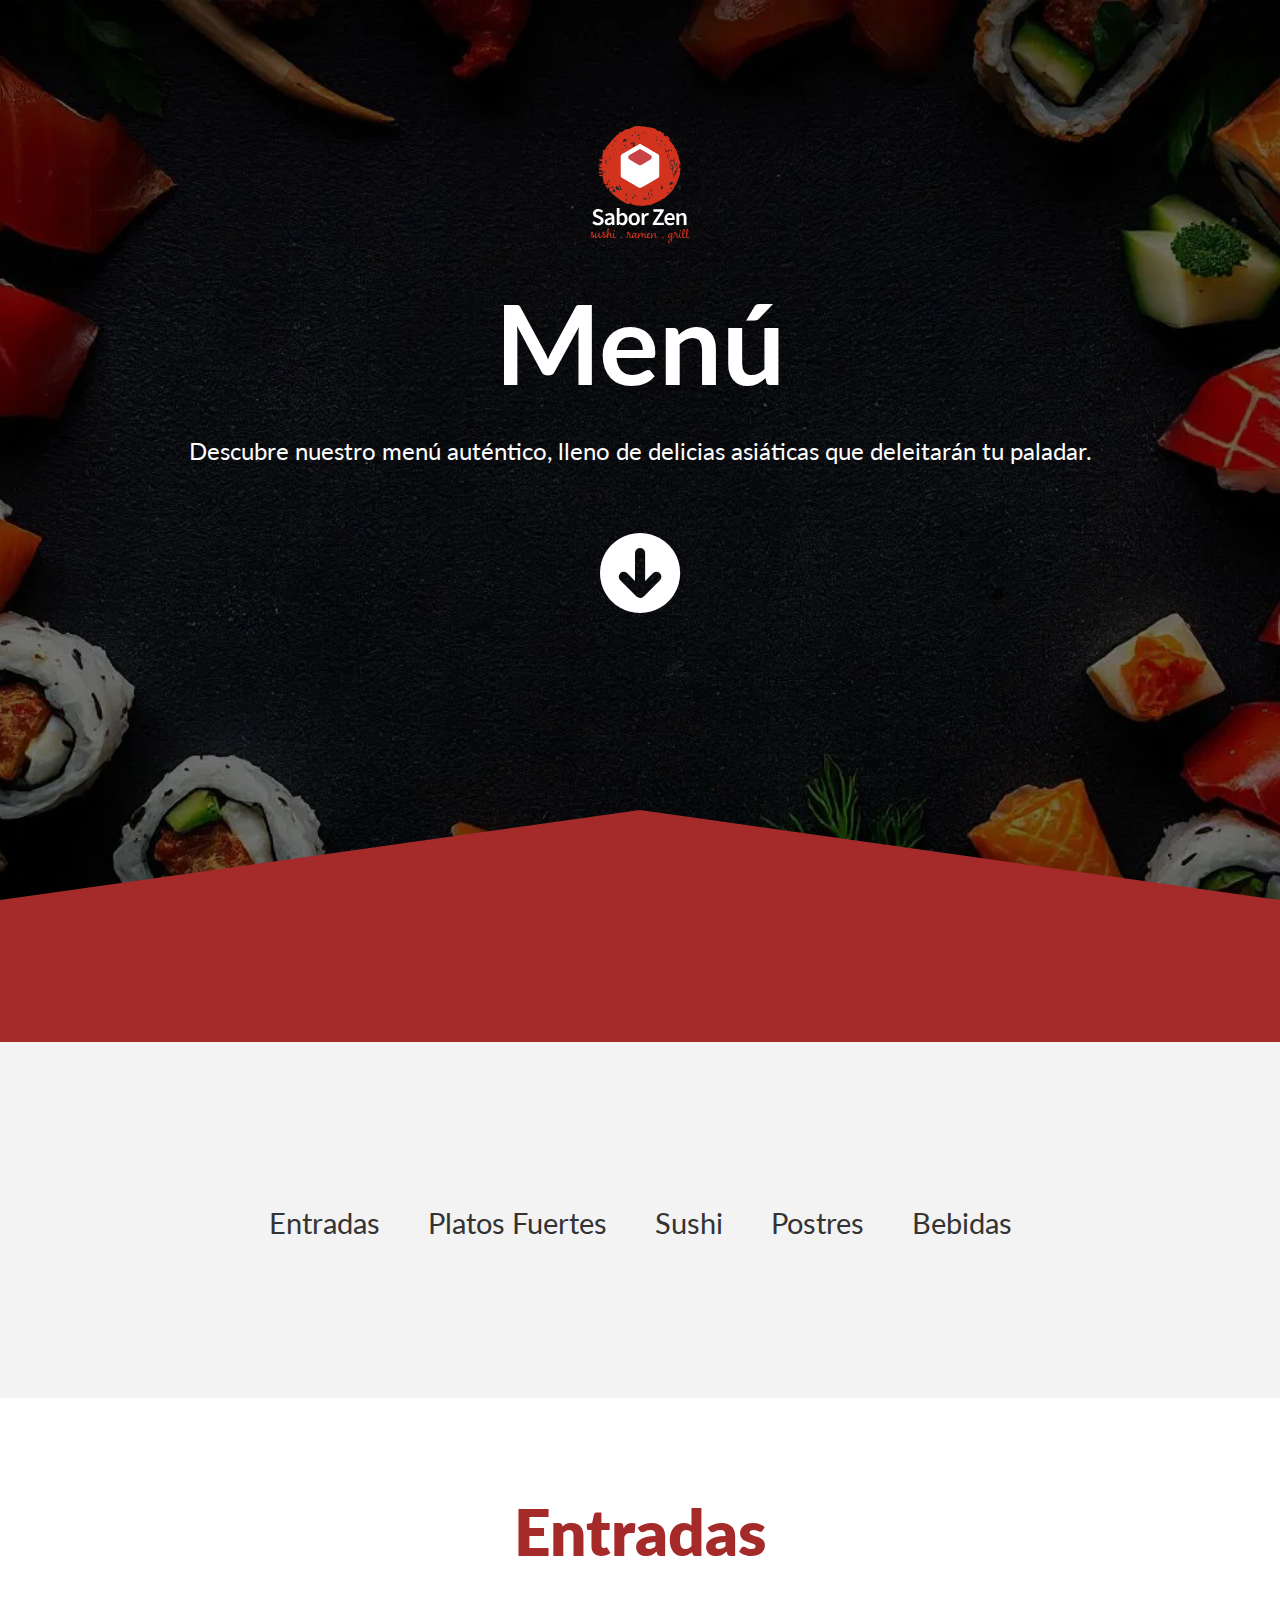
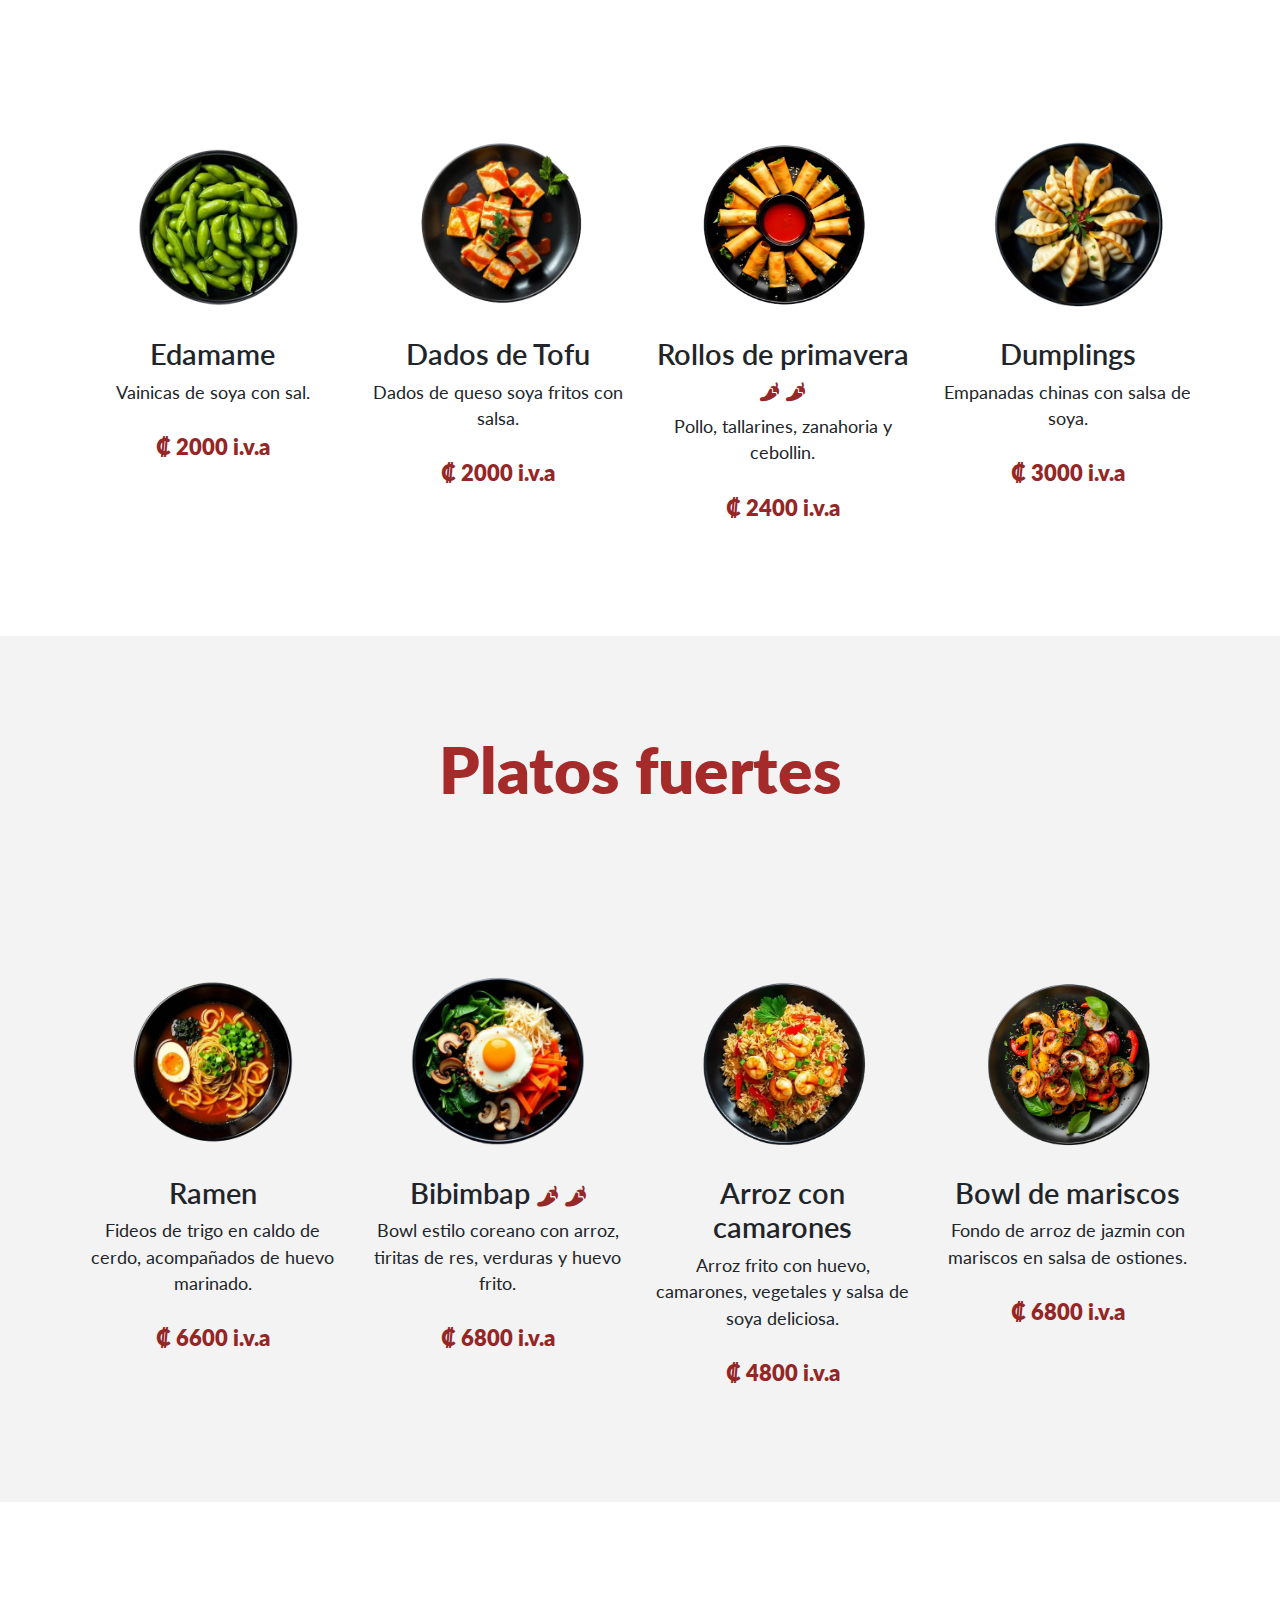
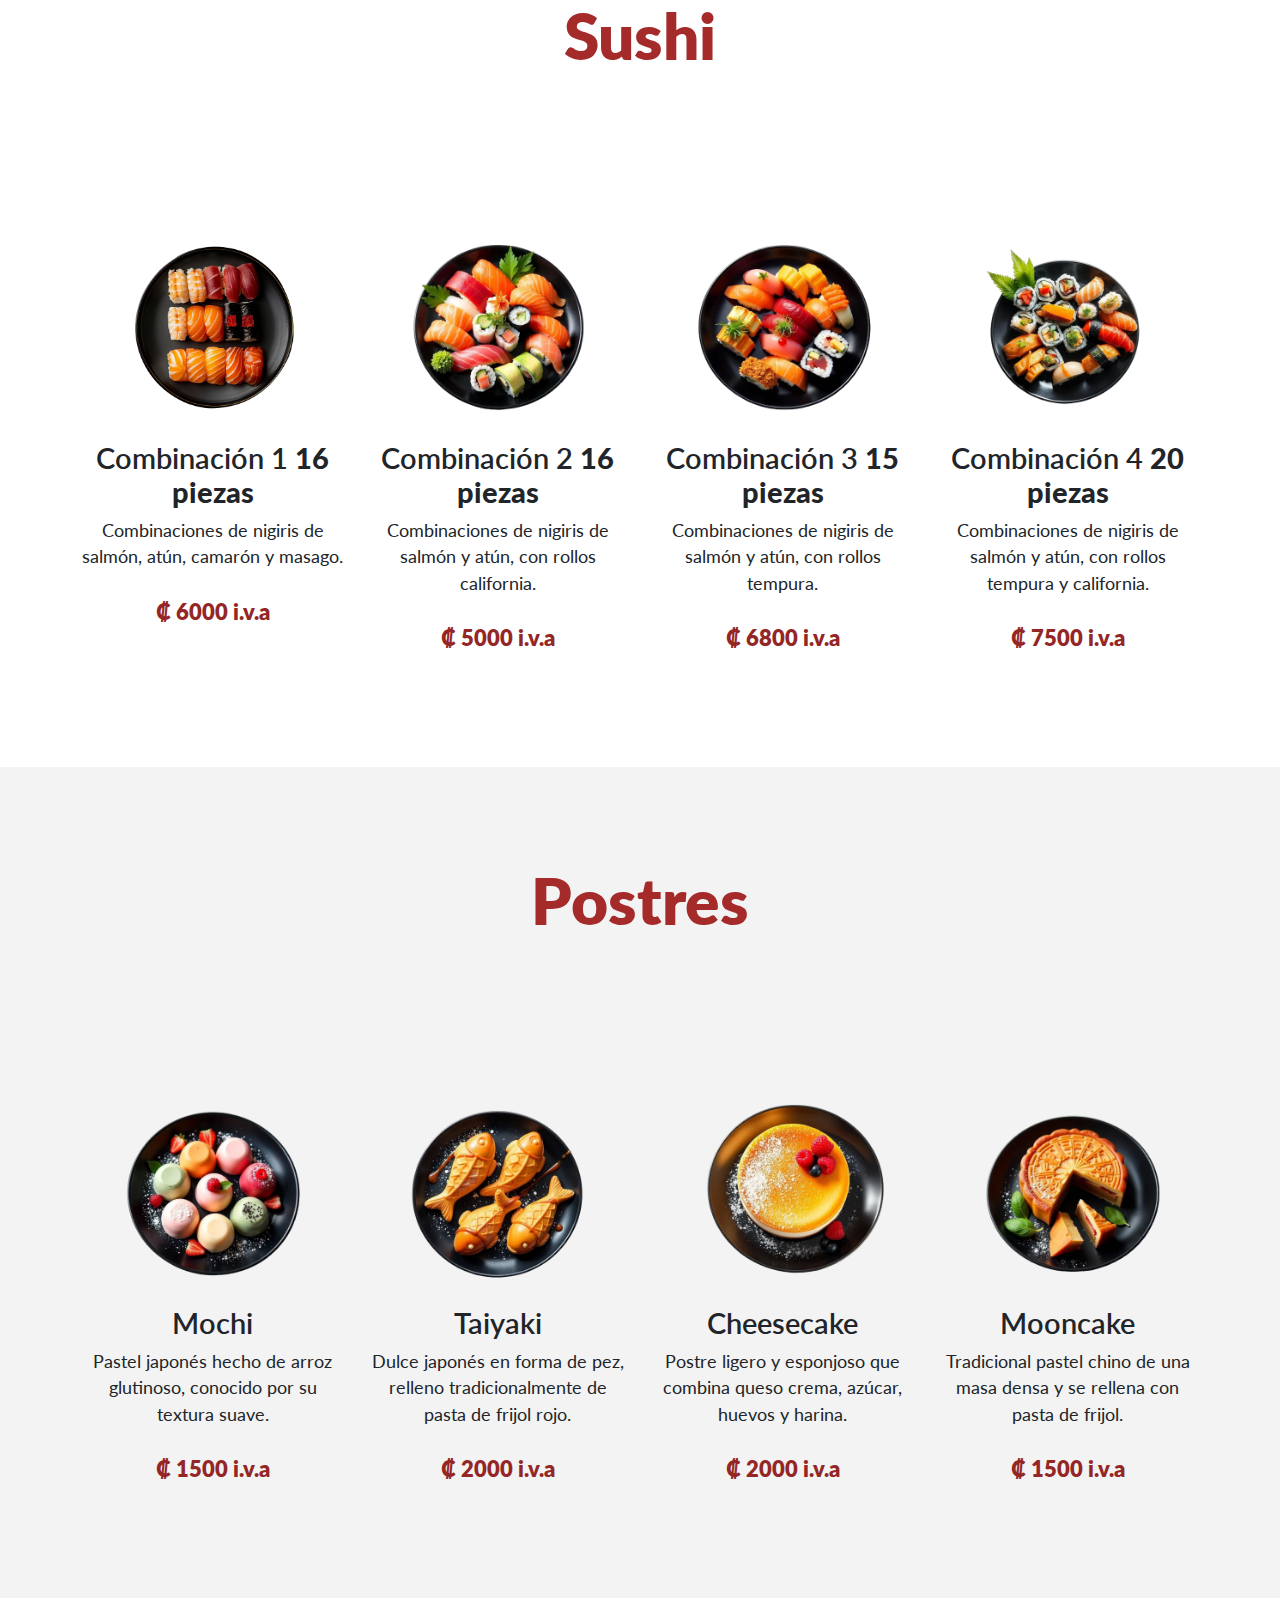
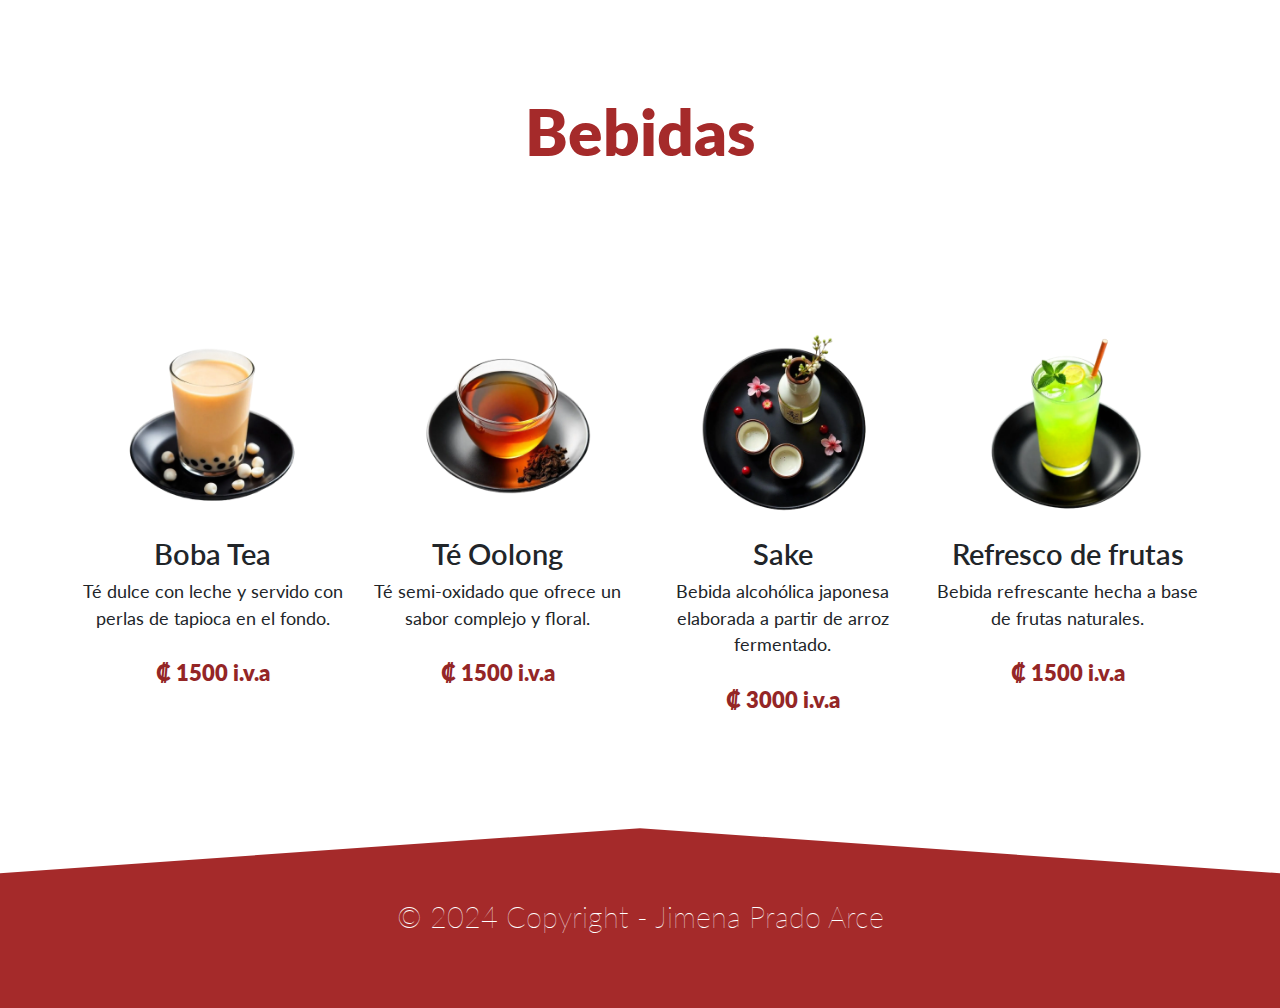
<file: tarea3/index.html>
<!doctype html>
<html lang="en">
  <head>
    <meta charset="utf-8">
    <meta name="viewport" content="width=device-width, initial-scale=1">
    <link href="https://cdn.jsdelivr.net/npm/bootstrap@5.3.3/dist/css/bootstrap.min.css" rel="stylesheet" integrity="sha384-QWTKZyjpPEjISv5WaRU9OFeRpok6YctnYmDr5pNlyT2bRjXh0JMhjY6hW+ALEwIH" crossorigin="anonymous">
    <link rel="stylesheet" href="https://cdnjs.cloudflare.com/ajax/libs/font-awesome/6.0.0-beta3/css/all.min.css">
    <link href="https://cdnjs.cloudflare.com/ajax/libs/animate.css/4.1.1/animate.min.css" rel="stylesheet">
    <link rel="stylesheet" href="css/index.css">
    
    <link rel="icon" href="imagenes/favicon.svg">
    <title>Menu</title>
  </head>


  <body>

    <header id="inicio">
        <div class="container-fluid text-center">
            <div class="row">

                <div class="col-md-12 imagen pb-3">
                    <img src="imagenes/logo.svg" alt="Logo" class="img-fluid" width="100px">
                </div>
                
                <div class="col-md-12 texto pt-3">
                    <h1>Menú</h1>
                    <p class="pt-3 wow animate__animated animate__fadeInDown animate__delay-1s">Descubre nuestro menú auténtico, lleno de delicias asiáticas que deleitarán tu paladar.</p>

                    <div class="px-5 py-5 wow animate__animated animate__fadeIn animate__delay-2s">
                        <a href="#banner">
                            <i class="fa-solid fa-circle-arrow-down" style="color: #ffffff;"></i>
                        </a>
                    </div>
                </div>

            </div>       
        </div>
    </header>

    <div id="banner" class="banner text-center pt-5 pb-5 ">
        <h2 class="wow animate__animated animate__fadeIn nimate__delay-2s">¡Haz tu pedido y disfruta de una experiencia única!</h2>
    </div>

    <section class="menu pt-5 pb-5">
        <div class="container pt-5">
            <div class="row">

                <div class="col-12 pt-5 pb-5">
                    <nav class="navbar navbar-expand-lg pb-5 px-5">
                        <div class="container">
                            <button class="navbar-toggler" type="button" data-bs-toggle="collapse" data-bs-target="#navbarNav" aria-controls="navbarNav" aria-expanded="false" aria-label="Toggle navigation">
                                <span class="navbar-toggler-icon"></span>
                            </button>
                            <div class="collapse navbar-collapse justify-content-center" id="navbarNav">
                                <ul class="navbar-nav">
                                    <li class="nav-item px-3">
                                        <a class="nav-link" href="#sec1">Entradas</a>
                                    </li>
                                    <li class="nav-item px-3">
                                        <a class="nav-link" href="#sec2">Platos Fuertes</a>
                                    </li>
                                    <li class="nav-item px-3">
                                        <a class="nav-link" href="#sec3">Sushi</a>
                                    </li>
                                    <li class="nav-item px-3">
                                        <a class="nav-link" href="#sec4">Postres</a>
                                    </li>
                                    <li class="nav-item px-3">
                                        <a class="nav-link" href="#sec5">Bebidas</a>
                                    </li>
                                </ul>
                            </div>
                        </div>
                    </nav>
                </div>
            </div>
        </div>
    </section>

    <section id="sec1" class="pb-5">
        <div class="container">

            <div class="row pt-5">
                <div class="col-12 text-center pt-5 pb-5">
                    <h3>Entradas</h3>
                    <p class="pt-2 wow animate__animated animate__fadeInDown">Descubre nuestras irresistibles entradas asiáticas.</p>
                </div>
            </div>

            <div class="opciones pt-5 pb-5">
                <div class="row">

                    <div class="col-md-3 text-center">
                        <img src="imagenes/entrada1.webp" alt="Edamame" class="img-fluid" width="350px">

                        <div class="text-center">
                            <h4 class="pt-4">Edamame</h4>
                            <p>Vainicas de soya con sal.</p>

                            <div class="precio pt-2">
                                <p>₡ 2000 i.v.a</p>
                            </div>
                        </div>
                    </div>

                    <div class="col-md-3 text-center">
                        <img src="imagenes/entrada2.webp" alt="Tofu" class="img-fluid" width="340px">

                        <div class="text-center">
                            <h4 class="pt-4">Dados de Tofu</h4>
                            <p>Dados de queso soya fritos con salsa.</p>

                            <div class="precio pt-2">
                                <p>₡ 2000 i.v.a</p>
                            </div>
                        </div>
                    </div>

                    <div class="col-md-3 text-center">
                        <img src="imagenes/entrada3.webp" alt="Rollos de primavera" class="img-fluid" width="340px">

                        <div class="text-center">
                            <h4 class="pt-4">Rollos de primavera
                                <i class="fa-solid fa-pepper-hot" style="color: #952828; font-size: 1.2rem;" ></i>
                                <i class="fa-solid fa-pepper-hot" style="color: #952828; font-size: 1.2rem;" ></i></h4>
                            <p>Pollo, tallarines, zanahoria y cebollin.</p>

                            <div class="precio pt-2">
                                <p>₡ 2400 i.v.a</p>
                            </div>
                        </div>
                    </div>

                    <div class="col-md-3 text-center">
                        <img src="imagenes/entrada4.webp" alt="Dumplings" class="img-fluid" width="340px">

                        <div class="text-center">
                            <h4 class="pt-4">Dumplings</h4>
                            <p>Empanadas chinas con salsa de soya.</p>

                            <div class="precio pt-2">
                                <p>₡ 3000 i.v.a</p>
                            </div>
                        </div>
                    </div>

                </div>
            </div>

        </div>
    </section>

    <section id="sec2" class="pb-5">
        <div class="container">

            <div class="row pt-5">
                <div class="col-12 text-center pt-5 pb-5">
                    <h3>Platos fuertes</h3>
                    <p class="pt-2 wow animate__animated animate__fadeInDown">Sabores contundentes que conquistan el paladar.</p>
                </div>
            </div>

            <div class="opciones pt-5 pb-5">
                <div class="row">

                    <div class="col-md-3 text-center">
                        <img src="imagenes/pf1.webp" alt="Ramen" class="img-fluid" width="350px">

                        <div class="text-center">
                            <h4 class="pt-4">Ramen</h4>
                            <p>Fideos de trigo en caldo de cerdo, acompañados de huevo marinado.</p>

                            <div class="precio pt-2">
                                <p>₡ 6600 i.v.a</p>
                            </div>
                        </div>
                    </div>

                    <div class="col-md-3 text-center">
                        <img src="imagenes/pf2.webp" alt="Bibimbap" class="img-fluid" width="350px">

                        <div class="text-center">
                            <h4 class="pt-4">Bibimbap <i class="fa-solid fa-pepper-hot" style="color: #952828;"></i>
                                <i class="fa-solid fa-pepper-hot" style="color: #952828;"></i></h4>
                            <p>Bowl estilo coreano con arroz, tiritas de res, verduras y huevo frito.</p>

                            <div class="precio pt-2">
                                <p>₡ 6800 i.v.a</p>
                            </div>
                        </div>
                    </div>

                    <div class="col-md-3 text-center">
                        <img src="imagenes/pf3.webp" alt="Arroz con camarones" class="img-fluid" width="350px">

                        <div class="text-center">
                            <h4 class="pt-4">Arroz con camarones</h4>
                            <p>Arroz frito con huevo, camarones, vegetales y salsa de soya deliciosa.</p>

                            <div class="precio pt-2">
                                <p>₡ 4800 i.v.a</p>
                            </div>
                        </div>
                    </div>

                    <div class="col-md-3 text-center">
                        <img src="imagenes/pf4.webp" alt="Bowl de mariscos" class="img-fluid" width="350px">

                        <div class="text-center">
                            <h4 class="pt-4">Bowl de mariscos</h4>
                            <p>Fondo de arroz de jazmin con mariscos en salsa de ostiones.</p>

                            <div class="precio pt-2">
                                <p>₡ 6800 i.v.a</p>
                            </div>
                        </div>
                    </div>

                </div>
            </div>

        </div>
    </section>

    <section id="sec3" class="pb-5">
        <div class="container">

            <div class="row pt-5">
                <div class="col-12 text-center pt-5 pb-5">
                    <h3>Sushi</h3>
                    <p class="pt-2 wow animate__animated animate__fadeInDown">Deléitate con nuestras creativas combinaciones de sushi.</p>
                </div>
            </div>

            <div class="opciones pt-5 pb-5">
                <div class="row">

                    <div class="col-md-3 text-center">
                        <img src="imagenes/comb1.webp" alt="Combinación 1" class="img-fluid" width="350px">

                        <div class="text-center">
                            <h4 class="pt-4">Combinación 1 <strong>16 piezas</strong></h4>
                            <p>Combinaciones de nigiris de salmón, atún, camarón y masago.</p>

                            <div class="precio pt-2">
                                <p>₡ 6000 i.v.a</p>
                            </div>
                        </div>
                    </div>
                    
                    <div class="col-md-3 text-center">
                        <img src="imagenes/comb2.webp" alt="Combinación 2" class="img-fluid" width="350px">

                        <div class="text-center">
                            <h4 class="pt-4">Combinación 2 <strong>16 piezas</strong></h4>
                            <p>Combinaciones de nigiris de salmón y atún, con rollos california.</p>

                            <div class="precio pt-2">
                                <p>₡ 5000 i.v.a</p>
                            </div>
                        </div>
                    </div>

                    <div class="col-md-3 text-center">
                        <img src="imagenes/comb3.webp" alt="Combinación 3" class="img-fluid" width="350px">

                        <div class="text-center">
                            <h4 class="pt-4">Combinación 3 <strong>15 piezas</strong></h4>
                            <p>Combinaciones de nigiris de salmón y atún, con rollos tempura.</p>

                            <div class="precio pt-2">
                                <p>₡ 6800 i.v.a</p>
                            </div>
                        </div>
                    </div>

                    <div class="col-md-3 text-center">
                        <img src="imagenes/comb4.webp" alt="Combinación 4" class="img-fluid" width="350px">

                        <div class="text-center">
                            <h4 class="pt-4">Combinación 4 <strong>20 piezas</strong></h4>
                            <p>Combinaciones de nigiris de salmón y atún, con rollos tempura y california.</p>

                            <div class="precio pt-2">
                                <p>₡ 7500 i.v.a</p>
                            </div>
                        </div>
                    </div>

                </div>
            </div>

        </div>
    </section>

    <section id="sec4" class="pb-5">
        <div class="container">

            <div class="row pt-5">
                <div class="col-12 text-center pt-5 pb-5">
                    <h3>Postres</h3>
                    <p class="pt-2 wow animate__animated animate__fadeInDown">Dulces tentaciones para complementar tu experiencia.</p>
                </div>
            </div>

            <div class="opciones pt-5 pb-5">
                <div class="row">

                    <div class="col-md-3 text-center">
                        <img src="imagenes/postre1.webp" alt="Mochi" class="img-fluid" width="350px">

                        <div class="text-center">
                            <h4 class="pt-4">Mochi</h4>
                            <p>Pastel japonés hecho de arroz glutinoso, conocido por su textura suave.</p>

                            <div class="precio pt-2">
                                <p>₡ 1500 i.v.a</p>
                            </div>
                        </div>
                    </div>
                    
                    <div class="col-md-3 text-center">
                        <img src="imagenes/postre2.webp" alt="Taiyaki" class="img-fluid" width="350px">

                        <div class="text-center">
                            <h4 class="pt-4">Taiyaki</h4>
                            <p>Dulce japonés en forma de pez, relleno tradicionalmente de pasta de frijol rojo.</p>

                            <div class="precio pt-2">
                                <p>₡ 2000 i.v.a</p>
                            </div>
                        </div>
                    </div>

                    <div class="col-md-3 text-center">
                        <img src="imagenes/postre3.webp" alt="Cheesecake" class="img-fluid" width="350px">

                        <div class="text-center">
                            <h4 class="pt-4">Cheesecake</h4>
                            <p>Postre ligero y esponjoso que combina queso crema, azúcar, huevos y harina. </p>

                            <div class="precio pt-2">
                                <p>₡ 2000 i.v.a</p>
                            </div>
                        </div>
                    </div>

                    <div class="col-md-3 text-center">
                        <img src="imagenes/postre4.webp" alt="Mooncake" class="img-fluid" width="350px">

                        <div class="text-center">
                            <h4 class="pt-4">Mooncake</h4>
                            <p>Tradicional pastel chino de una masa densa y se rellena con pasta de frijol.</p>

                            <div class="precio pt-2">
                                <p>₡ 1500 i.v.a</p>
                            </div>
                        </div>
                    </div>

                </div>
            </div>

        </div>
    </section>

    <section id="sec5" class="pb-5">
        <div class="container">

            <div class="row pt-5">
                <div class="col-12 text-center pt-5 pb-5">
                    <h3>Bebidas</h3>
                    <p class="pt-2 wow animate__animated animate__fadeInDown">Refrescos que complementan cada platillo.</p>
                </div>
            </div>

            <div class="opciones pt-5 pb-5">
                <div class="row">

                    <div class="col-md-3 text-center">
                        <img src="imagenes/bebida1.webp" alt="Boba Tea" class="img-fluid" width="350px">

                        <div class="text-center">
                            <h4 class="pt-4">Boba Tea</h4>
                            <p>Té dulce con leche y servido con perlas de tapioca en el fondo.</p>

                            <div class="precio pt-2">
                                <p>₡ 1500 i.v.a</p>
                            </div>
                        </div>
                    </div>
                    
                    <div class="col-md-3 text-center">
                        <img src="imagenes/bebida2.webp" alt="Té Oolong" class="img-fluid" width="350px">

                        <div class="text-center">
                            <h4 class="pt-4">Té Oolong</h4>
                            <p>Té semi-oxidado que ofrece un sabor complejo y floral.</p>

                            <div class="precio pt-2">
                                <p>₡ 1500 i.v.a</p>
                            </div>
                        </div>
                    </div>

                    <div class="col-md-3 text-center">
                        <img src="imagenes/bebida3.webp" alt="Sake" class="img-fluid" width="350px">

                        <div class="text-center">
                            <h4 class="pt-4">Sake</h4>
                            <p>Bebida alcohólica japonesa elaborada a partir de arroz fermentado. </p>

                            <div class="precio pt-2">
                                <p>₡ 3000 i.v.a</p>
                            </div>
                        </div>
                    </div>

                    <div class="col-md-3 text-center">
                        <img src="imagenes/bebida4.webp" alt="Refresco de frutas" class="img-fluid" width="350px">

                        <div class="text-center">
                            <h4 class="pt-4">Refresco de frutas</h4>
                            <p>Bebida refrescante hecha a base de frutas naturales.</p>

                            <div class="precio pt-2">
                                <p>₡ 1500 i.v.a</p>
                            </div>
                        </div>
                    </div>

                </div>
            </div>

        </div>
    </section>

    <a data-scroll id="flechabtn" class="goto-top" href="#inicio" title="Ir al inicio">
        <i class="fa-solid fa-circle-up" style="color: rgb(148, 38, 38);"></i>
    </a>
    <footer id="footer" class="text-center">
        <div class="container">
            <div class="row pt-5">

                <div class="col-md-12 pt-4">
                    <h4>© 2024 Copyright - Jimena Prado Arce</h4>
                </div>
            </div>
        </div>
    </footer>

    <script src="https://cdn.jsdelivr.net/npm/bootstrap@5.3.3/dist/js/bootstrap.bundle.min.js" integrity="sha384-YvpcrYf0tY3lHB60NNkmXc5s9fDVZLESaAA55NDzOxhy9GkcIdslK1eN7N6jIeHz" crossorigin="anonymous"></script>

    <script src="js/elastico.js"></script>
    <script src="js/wow.min.js"></script>

    <script>
        new WOW().init();

document.getElementById("flechabtn").style.display = "none";


window.onscroll = function() {
    if (document.body.scrollTop > 280 || document.documentElement.scrollTop > 280) {
        document.getElementById("flechabtn").style.display = "block";
    } else {
        document.getElementById("flechabtn").style.display = "none";
    }
};

document.getElementById("flechabtn").onclick = function(event) {
    event.preventDefault();
    window.scrollTo({ top: 0, behavior: 'smooth' });
};
    </script>

  </body>
</html>
</file>
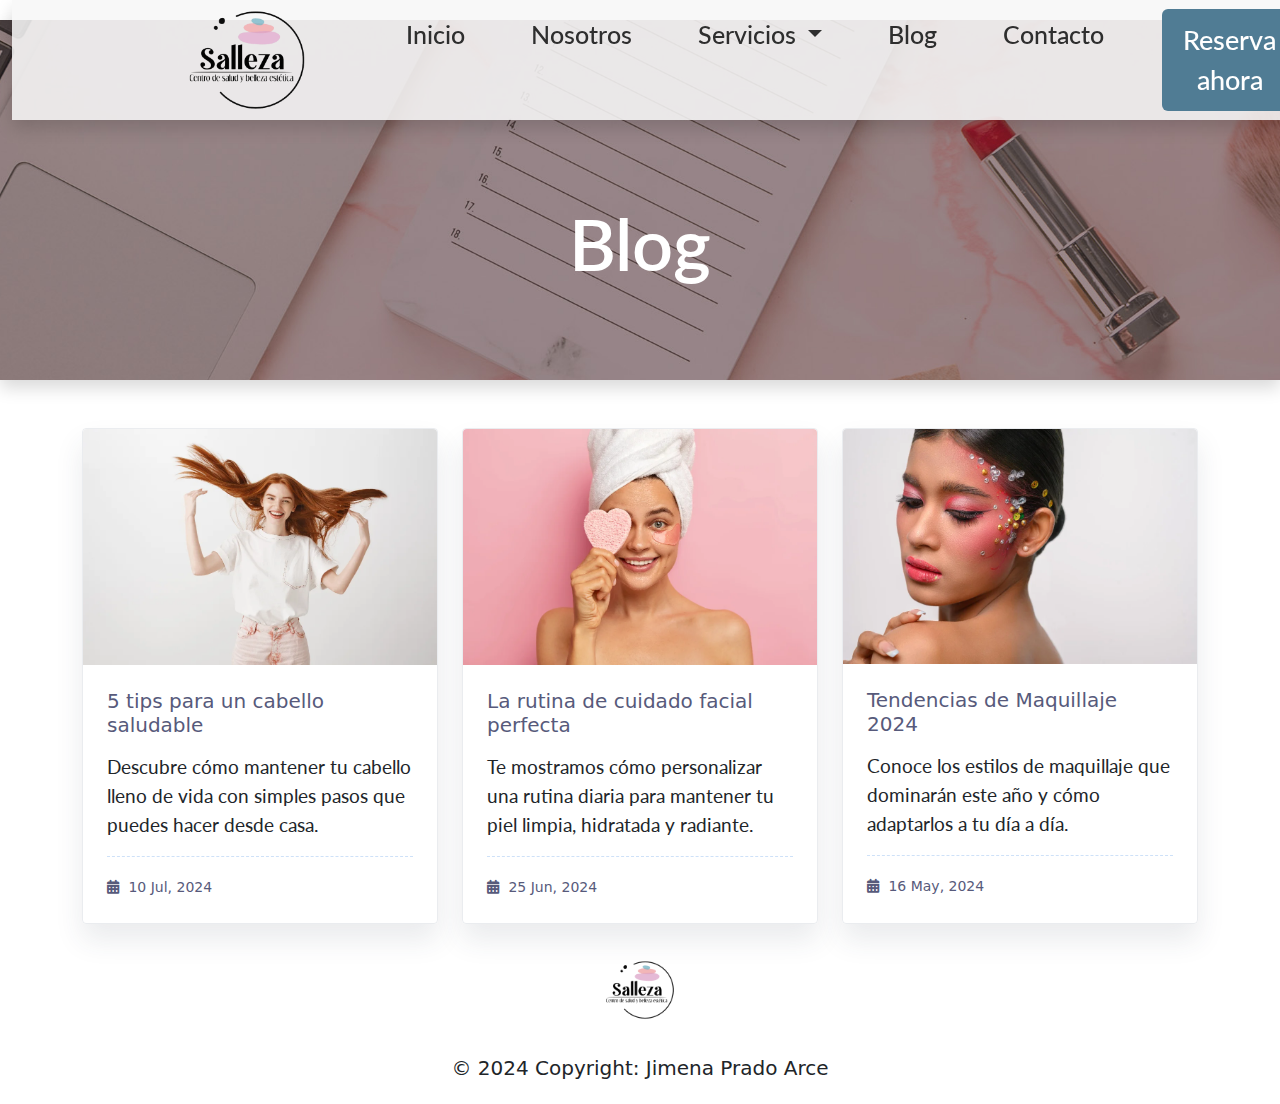
<file: Proyecto Final/blog.html>
<!doctype html>
<html lang="es">
  <head>
    <meta charset="utf-8">
    <meta name="viewport" content="width=device-width, initial-scale=1">
    <link href="https://cdn.jsdelivr.net/npm/bootstrap@5.3.3/dist/css/bootstrap.min.css" rel="stylesheet" integrity="sha384-QWTKZyjpPEjISv5WaRU9OFeRpok6YctnYmDr5pNlyT2bRjXh0JMhjY6hW+ALEwIH" crossorigin="anonymous">
    <link rel="stylesheet" href="css/estandares.css">
    <link rel="stylesheet" href="css/blog.css">

    <link rel="stylesheet" href="https://cdnjs.cloudflare.com/ajax/libs/font-awesome/6.0.0-beta3/css/all.min.css">
    <link href="https://unicons.iconscout.com/release/v4.0.0/css/line.css" rel="stylesheet">


    
    <link href="https://cdnjs.cloudflare.com/ajax/libs/animate.css/4.1.1/animate.min.css" rel="stylesheet">


    <title>Blog</title>
    <link rel="icon" href="imagenes/favicon.svg">
  </head>

  <body>

    <header id="inicio" class="shadow">
        <div class="container-fluid">
            <nav class="navbar navbar-expand-lg shadow" id="navbar">
                <div class="logo">
                    <a class="navbar-brand" href="index.html">
                        <img src="imagenes/logo.png" alt="Logo con forma circular la empresa Salleza">
                    </a>
                </div>
                <button class="navbar-toggler" type="button" data-bs-toggle="collapse" data-bs-target="#navbarNav" aria-controls="navbarNav" aria-expanded="false" aria-label="Toggle navigation">
                    <span class="navbar-toggler-icon"></span>
                </button>
                <div class="collapse navbar-collapse" id="navbarNav">
                    <ul class="navbar-nav ms-auto">
                        <li class="nav-item">
                            <a class="nav-link" href="index.html">Inicio</a>
                        </li>
                        <li class="nav-item">
                            <a class="nav-link" href="nosotros.html">Nosotros</a>
                        </li>

                        <li class="nav-item dropdown">
                            <a class="nav-link dropdown-toggle" href="#" id="navbarDropdown" role="button" data-bs-toggle="dropdown" aria-expanded="false">
                                Servicios
                            </a>
                            <ul class="dropdown-menu" aria-labelledby="navbarDropdown">
                                <li><a class="dropdown-item" href="cabello.html">Cabello</a></li>
                                <li><a class="dropdown-item" href="estetica.html">Estética</a></li>
                                <li><a class="dropdown-item" href="uhnas.html">Uñas</a></li>
                            </ul>
                        </li>
                        <li class="nav-item">
                            <a class="nav-link" href="blog.html">Blog</a>
                        </li>
                        <li class="nav-item">
                            <a class="nav-link" href="contacto.html">Contacto</a>
                        </li>
                        <li class="nav-item">
                            <a class="btn" href="reserva.html" role="button">Reserva ahora</a>
                        </li>
                    </ul>
                </div>
            </nav>
            
            
        </div>

        <div class="container informacion">
            <div class="row align-items-center">
                <div class="col-md-12 text-center">
                    <h1>Blog</h1>
                </div>
            </div>
        </div>
    </header>

    <div class="container">
      <div class="row mt-n5">
          <div class="col-md-6 col-lg-4 mt-5 wow fadeInUp" data-wow-delay=".2s" style="visibility: visible; animation-delay: 0.2s; animation-name: fadeInUp;">
              <div class="blog-grid">
                  <div class="blog-grid-img position-relative"><img alt="Fotografia de una mujer sonriendo y moviendo su pelo rojo" src="imagenes/blog1.webp"></div>
                  <div class="blog-grid-text p-4">
                      <h3 class="h5 mb-3"><a href="#!">5 tips para un cabello saludable</a></h3>
                      <p class="display-30">Descubre cómo mantener tu cabello lleno de vida con simples pasos que puedes hacer desde casa.</p>
                      <div class="meta meta-style2">
                          <ul>
                              <li><a href="#!"><i class="fas fa-calendar-alt"></i> 10 Jul, 2024</a></li>
                          </ul>
                      </div>

                  </div>
              </div>
          </div>

          <div class="col-md-6 col-lg-4 mt-5 wow fadeInUp" data-wow-delay=".4s" style="visibility: visible; animation-delay: 0.4s; animation-name: fadeInUp;">
              <div class="blog-grid">
                  <div class="blog-grid-img position-relative"><img alt="Fotografia de una mujer sonriendo con productos de skin care" src="imagenes/blog2.webp"></div>
                  <div class="blog-grid-text p-4">
                      <h3 class="h5 mb-3"><a href="#!">La rutina de cuidado facial perfecta</a></h3>
                      <p class="display-30">Te mostramos cómo personalizar una rutina diaria para mantener tu piel limpia, hidratada y radiante.</p>
                      <div class="meta meta-style2">
                          <ul>
                              <li><a href="#!"><i class="fas fa-calendar-alt"></i> 25 Jun, 2024</a></li>
                          </ul>
                      </div>

                  </div>
              </div>
          </div>

          <div class="col-md-6 col-lg-4 mt-5 wow fadeInUp" data-wow-delay=".6s" style="visibility: visible; animation-delay: 0.6s; animation-name: fadeInUp;">
              <div class="blog-grid">
                  <div class="blog-grid-img position-relative"><img alt="Fotografia de una mujer con un maquillaje color rosado con detalles de perlas" src="imagenes/blog3.webp"></div>
                  <div class="blog-grid-text p-4">
                      <h3 class="h5 mb-3"><a href="#!">Tendencias de Maquillaje 2024</a></h3>
                      <p class="display-30">Conoce los estilos de maquillaje que dominarán este año y cómo adaptarlos a tu día a día.</p>
                      <div class="meta meta-style2">
                          <ul>
                              <li><a href="#!"><i class="fas fa-calendar-alt"></i> 16 May, 2024</a></li>
                          </ul>
                      </div>

                  </div>
              </div>
          </div>
  </div>
  
    

    <footer class="container-fluid pt-3">
        <div class="container">
            <div class="row align-items-center">
                <div class="col-md-12 text-center">
                    <img src="imagenes/logo.png" alt="logo" class="img-fluid">
                </div>

                <div class="col-md-12 text-center pt-3 pb-3">
                    <h5 class="fw-light">© 2024 Copyright: Jimena Prado Arce</h5>
                </div>
            </div>
        </div>
    </footer>


    <script src="https://cdn.jsdelivr.net/npm/bootstrap@5.3.3/dist/js/bootstrap.bundle.min.js" integrity="sha384-YvpcrYf0tY3lHB60NNkmXc5s9fDVZLESaAA55NDzOxhy9GkcIdslK1eN7N6jIeHz" crossorigin="anonymous"></script>

    <script src="js/wow.min.js"></script>


    <script>
        new WOW().init();
    </script>
  </body>
</html>
</file>
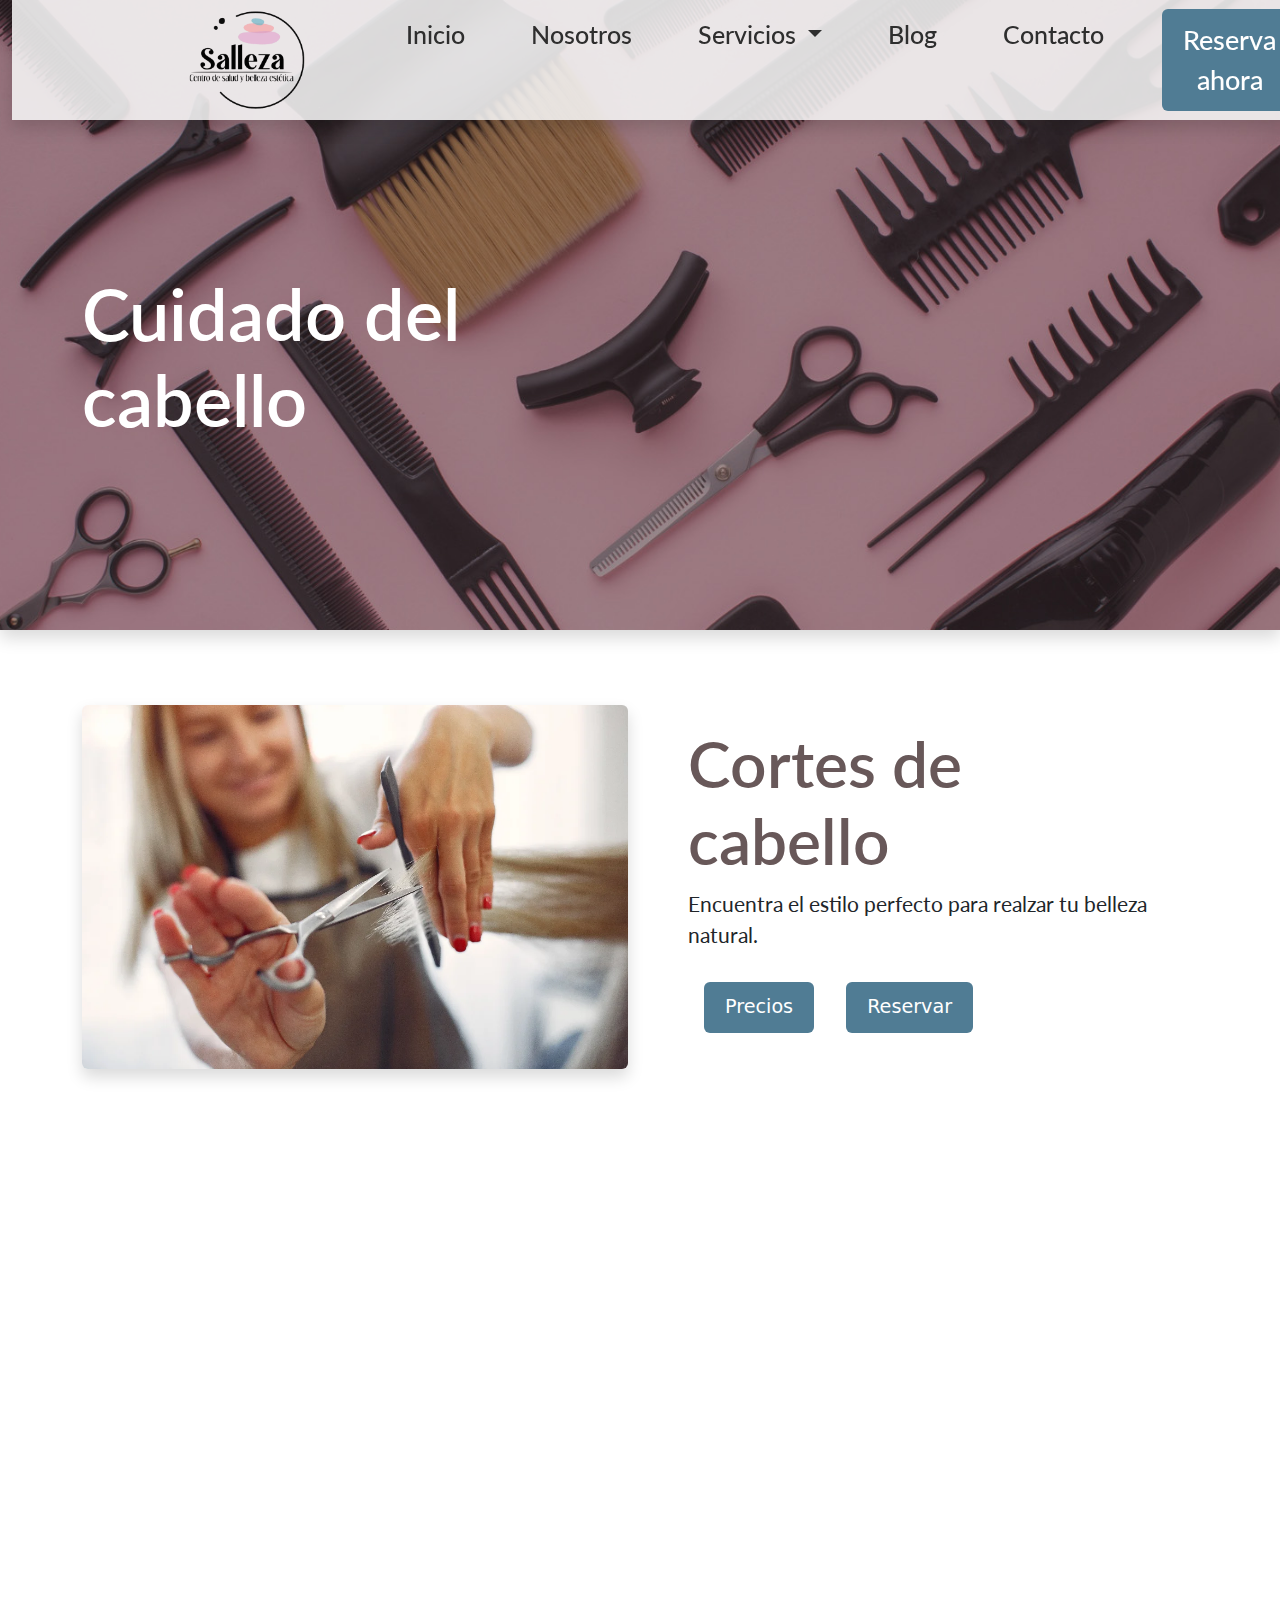
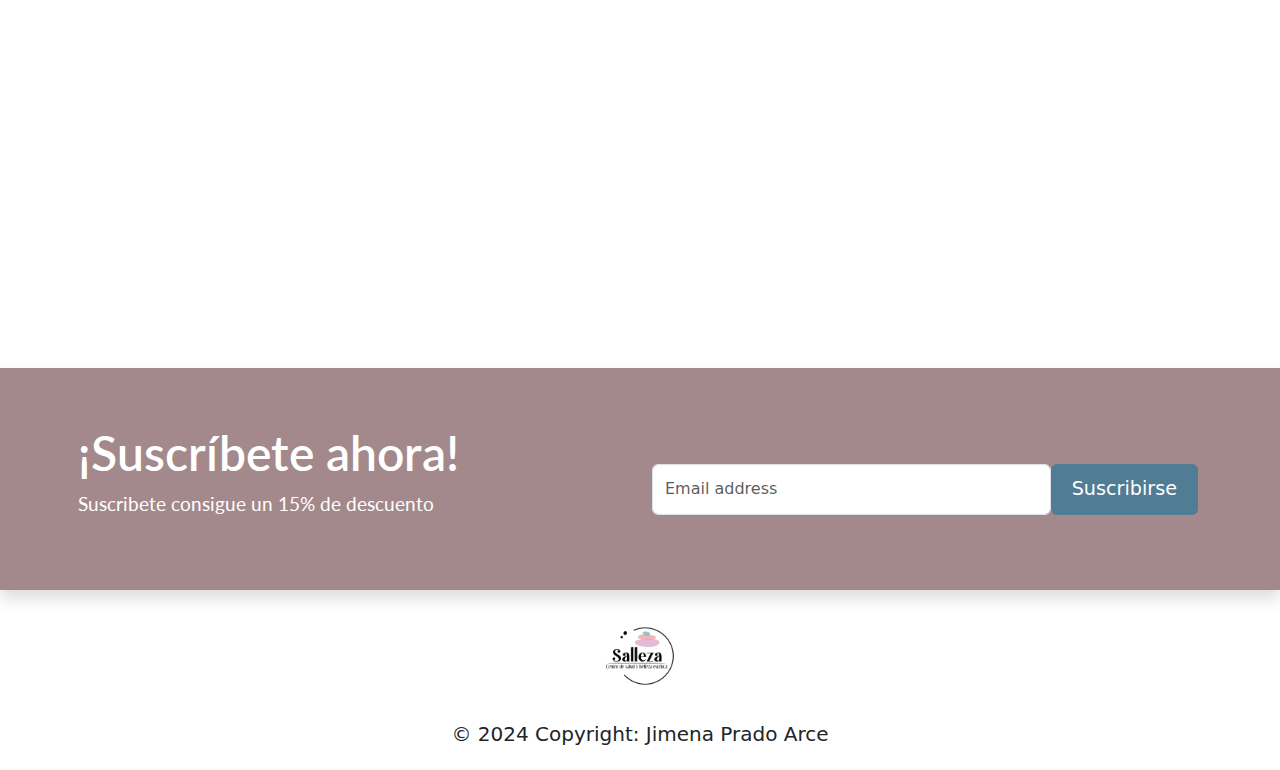
<file: Proyecto Final/cabello.html>
<!doctype html>
<html lang="es">
  <head>
    <meta charset="utf-8">
    <meta name="viewport" content="width=device-width, initial-scale=1">
    <link href="https://cdn.jsdelivr.net/npm/bootstrap@5.3.3/dist/css/bootstrap.min.css" rel="stylesheet" integrity="sha384-QWTKZyjpPEjISv5WaRU9OFeRpok6YctnYmDr5pNlyT2bRjXh0JMhjY6hW+ALEwIH" crossorigin="anonymous">
    <link rel="stylesheet" href="css/estandares.css">
    <link rel="stylesheet" href="css/cabello.css">

    <link rel="stylesheet" href="https://cdnjs.cloudflare.com/ajax/libs/font-awesome/6.0.0-beta3/css/all.min.css">
    <link href="https://unicons.iconscout.com/release/v4.0.0/css/line.css" rel="stylesheet">


    
    <link href="https://cdnjs.cloudflare.com/ajax/libs/animate.css/4.1.1/animate.min.css" rel="stylesheet">


    <title>Cabello</title>
    <link rel="icon" href="imagenes/favicon.svg">
  </head>

  <body>

    <header id="inicio" class="shadow">
        <div class="container-fluid">
            <nav class="navbar navbar-expand-lg shadow" id="navbar">
                <div class="logo">
                    <a class="navbar-brand" href="index.html">
                        <img src="imagenes/logo.png" alt="Logo con forma circular la empresa Salleza">
                    </a>
                </div>
                <button class="navbar-toggler" type="button" data-bs-toggle="collapse" data-bs-target="#navbarNav" aria-controls="navbarNav" aria-expanded="false" aria-label="Toggle navigation">
                    <span class="navbar-toggler-icon"></span>
                </button>
                <div class="collapse navbar-collapse" id="navbarNav">
                    <ul class="navbar-nav ms-auto">
                        <li class="nav-item">
                            <a class="nav-link" href="index.html">Inicio</a>
                        </li>
                        <li class="nav-item">
                            <a class="nav-link" href="nosotros.html">Nosotros</a>
                        </li>

                        <li class="nav-item dropdown">
                            <a class="nav-link dropdown-toggle" href="#" id="navbarDropdown" role="button" data-bs-toggle="dropdown" aria-expanded="false">
                                Servicios
                            </a>
                            <ul class="dropdown-menu" aria-labelledby="navbarDropdown">
                                <li><a class="dropdown-item" href="cabello.html">Cabello</a></li>
                                <li><a class="dropdown-item" href="estetica.html">Estética</a></li>
                                <li><a class="dropdown-item" href="uhnas.html">Uñas</a></li>
                            </ul>
                        </li>
                        <li class="nav-item">
                            <a class="nav-link" href="blog.html">Blog</a>
                        </li>
                        <li class="nav-item">
                            <a class="nav-link" href="contacto.html">Contacto</a>
                        </li>
                        <li class="nav-item">
                            <a class="btn" href="reserva.html" role="button">Reserva ahora</a>
                        </li>
                    </ul>
                </div>
            </nav>
            
            
        </div>

        <div class="container informacion">
            <div class="row align-items-center">
                <div class="col-md-6">
                    <h1>Cuidado del cabello</h1>
                </div>
            </div>
        </div>
    </header>


    <section class="blog-section pt-5">
        <div class="container">
          <div class="row align-items-center">

            <div class="col-md-6 image-container">
              <img src="imagenes/cab1.webp" class="img-fluid wow animate__animated  animate__delay-1s animate__fadeInLeft rounded shadow" alt="Fotografia de una mujer cortando el pelo">
            </div>

            <div class="col-md-6 p-5">
              <div class="blog-card wow animate__animated  animate__delay-1s animate__fadeInRight ">
                <h1>Cortes de cabello</h1>
                <p>Encuentra el estilo perfecto para realzar tu belleza natural.</p>
                <div class="cTa d-flex">
                    <a href="#" class="btn btn-cta m-3">Precios</a>
                    <a href="#" class="btn btn-cta m-3">Reservar</a>
                </div>
              </div>
            </div>
          </div>
        </div>
      </section>
    

      <section class="blog-section pt-5">
        <div class="container">
          <div class="row align-items-center flex-row-reverse">

            <div class="col-md-6 image-container">
              <img src="imagenes/cab2.webp" class="img-fluid wow animate__animated  animate__delay-2s animate__fadeInRight rounded shadow" alt="Fotografia del libro con los diferentes colores de tintes disponibles">
            </div>

            <div class="col-md-6">
              <div class="blog-card wow animate__animated  animate__delay-2s animate__fadeInLeft">
                <h1>Tintes</h1>
                <p>Colores vibrantes y técnicas modernas para transformar tu look.</p>
                <div class="cTa d-flex">
                    <a href="#" class="btn btn-cta m-3">Precios</a>
                    <a href="#" class="btn btn-cta m-3">Reservar</a>
                </div>
              </div>
            </div>
          </div>
        </div>
      </section>
    
      <section class="blog-section pt-5 pb-5">
        <div class="container">
          <div class="row align-items-center">

            <div class="col-md-6 image-container">
              <img src="imagenes/cab3.webp" class="img-fluid wow animate__animated  animate__delay-3s animate__fadeInLeft rounded shadow" alt="Fotografia de una mujer lavandose el cabello">
            </div>

            <div class="col-md-6 p-5">
              <div class="blog-card wow animate__animated  animate__delay-3s animate__fadeInRight">
                <h1>Tratamientos</h1>
                <p>Repara, nutre y fortalece tu cabello con nuestros tratamientos especializados.</p>
                <div class="cTa d-flex">
                    <a href="#" class="btn btn-cta m-3">Precios</a>
                    <a href="#" class="btn btn-cta m-3">Reservar</a>
                </div>
              </div>
            </div>
          </div>
        </div>
    </section>


      <section id="formularioSusc" class="shadow">
        <div class="bg-custom p-5">
          <div class="container container-custom">
            <div class="row">
              <div class="col-md-6 p-2">
                <h1 data-translate="suscrip">¡Suscríbete ahora!</h1>
                <p data-translate="suscriptexto">Suscribete consigue un 15% de descuento</p>
              </div>
              <div class="col-md-6 pt-5">
                <form id="formSucripcion" class="d-flex gap-0">
                  <input id="emailTxt" type="email" class="form-control" placeholder="Email address" name="correo" required>
                  <button type="submit" class="btn btn-custom" id="btnSend">Suscribirse</button>
                </form>
              </div>
            </div>
          </div>
        </div>
      </section>
    


    
    

    <footer class="container-fluid pt-3">
        <div class="container">
            <div class="row align-items-center">
                <div class="col-md-12 text-center">
                    <img src="imagenes/logo.png" alt="logo" class="img-fluid">
                </div>

                <div class="col-md-12 text-center pt-3 pb-3">
                    <h5 class="fw-light">© 2024 Copyright: Jimena Prado Arce</h5>
                </div>
            </div>
        </div>
    </footer>


    <script src="https://cdn.jsdelivr.net/npm/bootstrap@5.3.3/dist/js/bootstrap.bundle.min.js" integrity="sha384-YvpcrYf0tY3lHB60NNkmXc5s9fDVZLESaAA55NDzOxhy9GkcIdslK1eN7N6jIeHz" crossorigin="anonymous"></script>

    <script src="js/wow.min.js"></script>


    <script>
        new WOW().init();
    </script>
  </body>
</html>
</file>
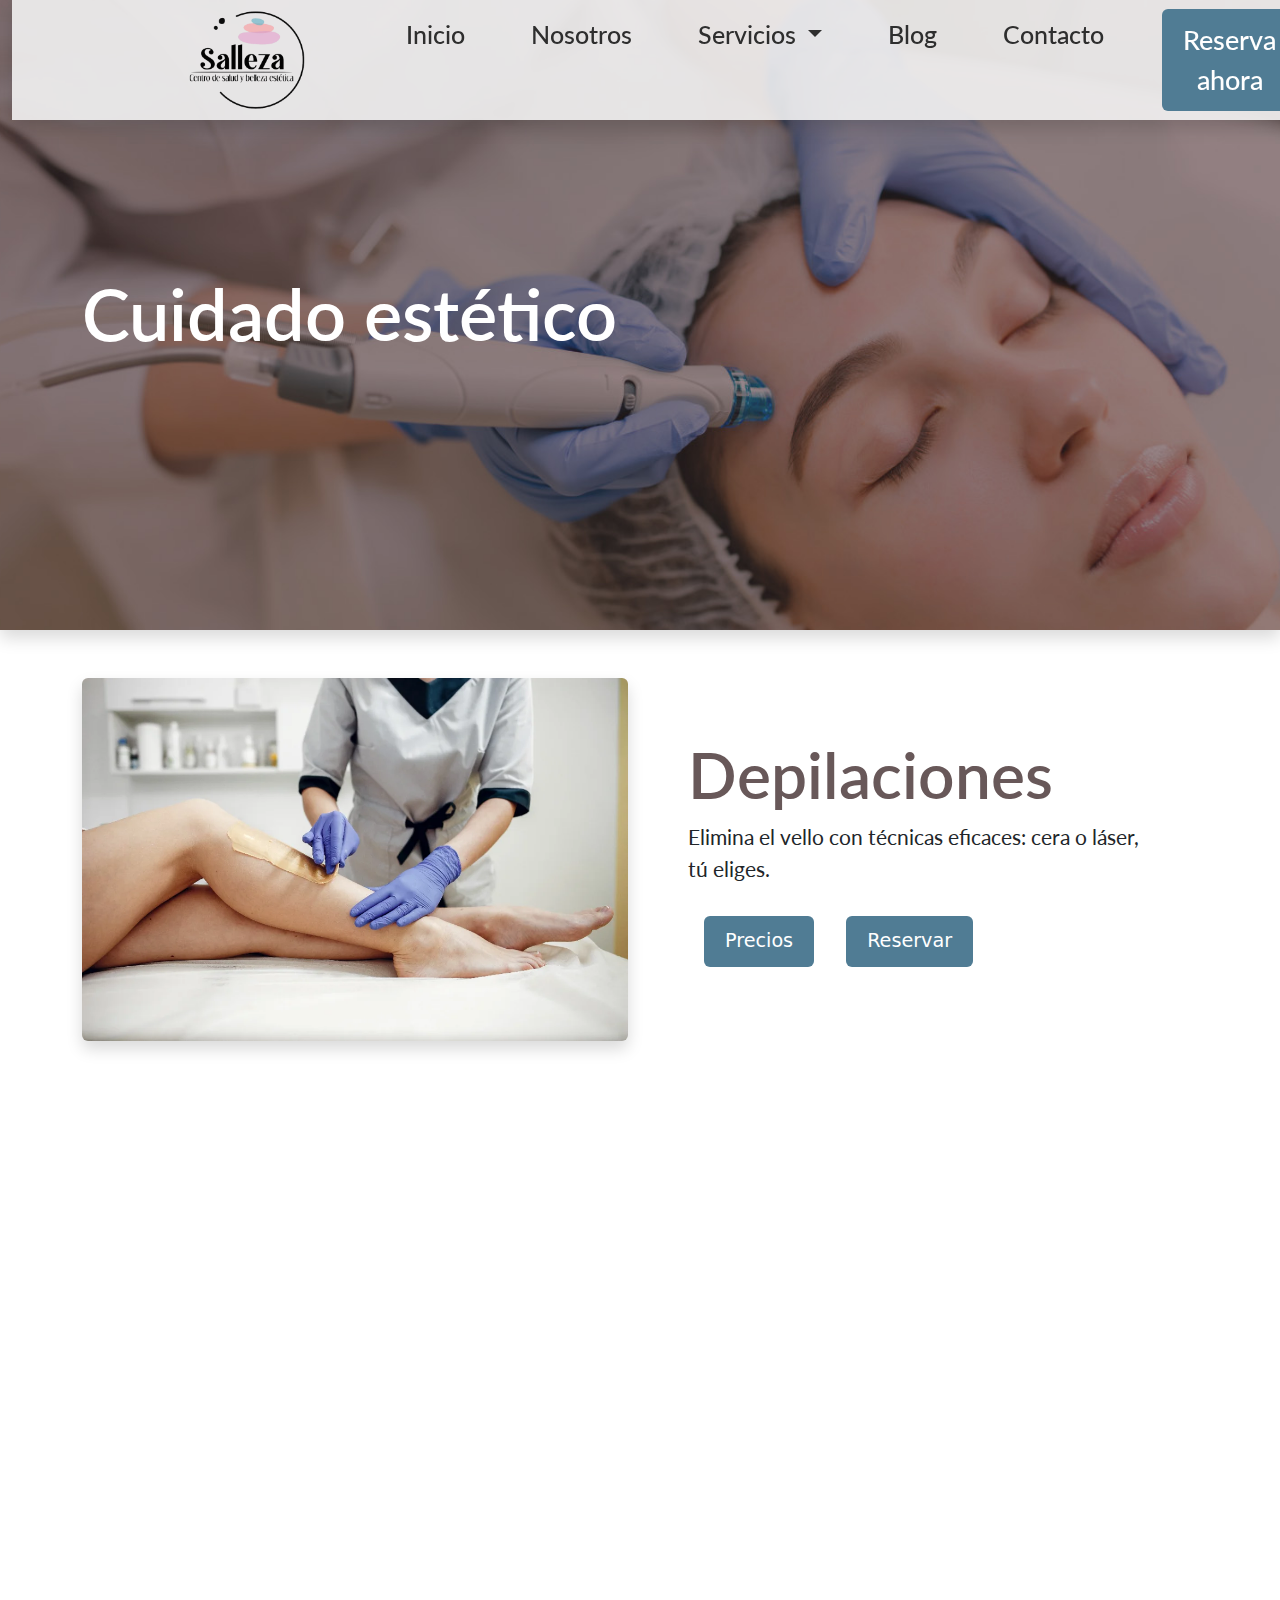
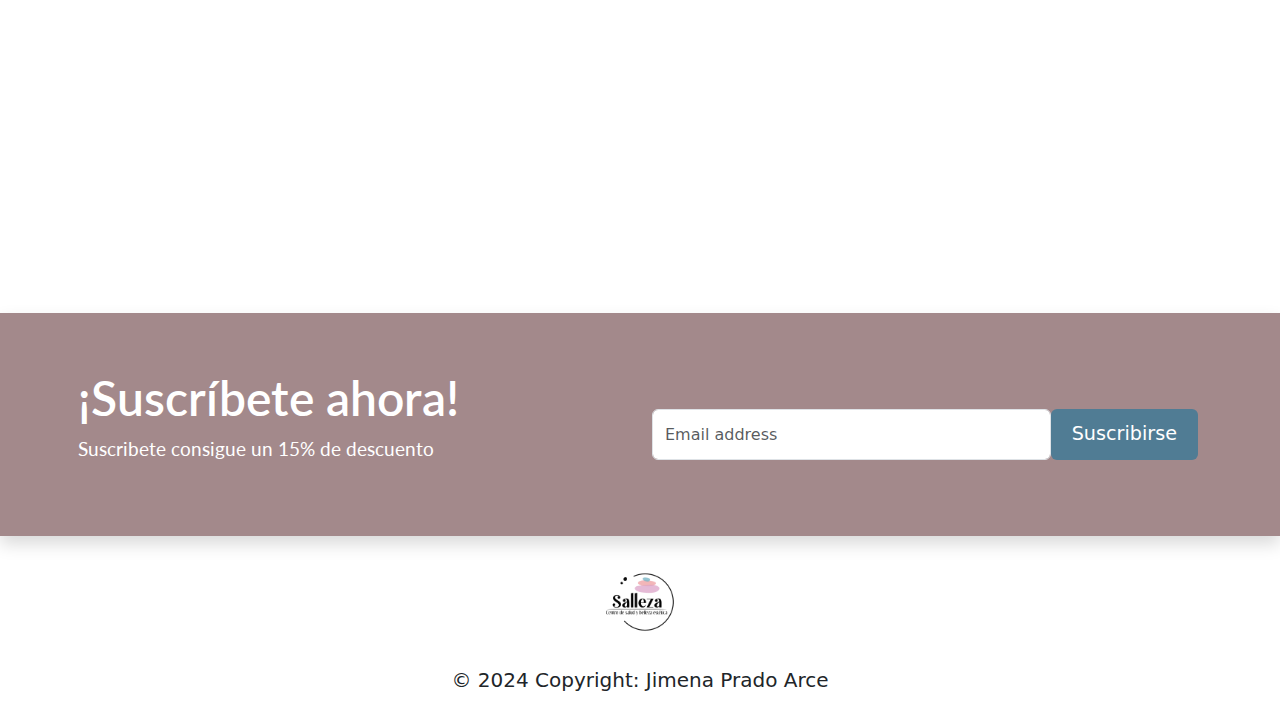
<file: Proyecto Final/estetica.html>
<!doctype html>
<html lang="es">
  <head>
    <meta charset="utf-8">
    <meta name="viewport" content="width=device-width, initial-scale=1">
    <link href="https://cdn.jsdelivr.net/npm/bootstrap@5.3.3/dist/css/bootstrap.min.css" rel="stylesheet" integrity="sha384-QWTKZyjpPEjISv5WaRU9OFeRpok6YctnYmDr5pNlyT2bRjXh0JMhjY6hW+ALEwIH" crossorigin="anonymous">
    <link rel="stylesheet" href="css/estandares.css">
    <link rel="stylesheet" href="css/estetica.css">

    <link rel="stylesheet" href="https://cdnjs.cloudflare.com/ajax/libs/font-awesome/6.0.0-beta3/css/all.min.css">
    <link href="https://unicons.iconscout.com/release/v4.0.0/css/line.css" rel="stylesheet">


    
    <link href="https://cdnjs.cloudflare.com/ajax/libs/animate.css/4.1.1/animate.min.css" rel="stylesheet">


    <title>Estetica</title>
    <link rel="icon" href="imagenes/favicon.svg">
  </head>

  <body>

    <header id="inicio" class="shadow">
        <div class="container-fluid">
            <nav class="navbar navbar-expand-lg shadow" id="navbar">
                <div class="logo">
                    <a class="navbar-brand" href="index.html">
                        <img src="imagenes/logo.png" alt="Logo con forma circular la empresa Salleza">
                    </a>
                </div>
                <button class="navbar-toggler" type="button" data-bs-toggle="collapse" data-bs-target="#navbarNav" aria-controls="navbarNav" aria-expanded="false" aria-label="Toggle navigation">
                    <span class="navbar-toggler-icon"></span>
                </button>
                <div class="collapse navbar-collapse" id="navbarNav">
                    <ul class="navbar-nav ms-auto">
                        <li class="nav-item">
                            <a class="nav-link" href="index.html">Inicio</a>
                        </li>
                        <li class="nav-item">
                            <a class="nav-link" href="nosotros.html">Nosotros</a>
                        </li>

                        <li class="nav-item dropdown">
                            <a class="nav-link dropdown-toggle" href="#" id="navbarDropdown" role="button" data-bs-toggle="dropdown" aria-expanded="false">
                                Servicios
                            </a>
                            <ul class="dropdown-menu" aria-labelledby="navbarDropdown">
                                <li><a class="dropdown-item" href="cabello.html">Cabello</a></li>
                                <li><a class="dropdown-item" href="estetica.html">Estética</a></li>
                                <li><a class="dropdown-item" href="uhnas.html">Uñas</a></li>
                            </ul>
                        </li>
                        <li class="nav-item">
                            <a class="nav-link" href="blog.html">Blog</a>
                        </li>
                        <li class="nav-item">
                            <a class="nav-link" href="contacto.html">Contacto</a>
                        </li>
                        <li class="nav-item">
                            <a class="btn" href="reserva.html" role="button">Reserva ahora</a>
                        </li>
                    </ul>
                </div>
            </nav>
            
            
        </div>

        <div class="container informacion">
            <div class="row align-items-center">
                <div class="col-md-6">
                    <h1>Cuidado estético</h1>
                </div>
            </div>
        </div>
    </header>


    <section class="blog-section pt-5">
        <div class="container">
          <div class="row align-items-center">

            <div class="col-md-6 image-container">
              <img src="imagenes/est1.webp" class="img-fluid wow animate__animated  animate__delay-1s animate__fadeInLeft rounded shadow" alt="Fotografia de unas piernas siendo depiladas con cera">
            </div>

            <div class="col-md-6 p-5">
              <div class="blog-card wow animate__animated  animate__delay-1s animate__fadeInRight">
                <h1>Depilaciones</h1>
                <p>Elimina el vello con técnicas eficaces: cera o láser, tú eliges.</p>
                <div class="cTa d-flex">
                    <a href="#" class="btn btn-cta m-3">Precios</a>
                    <a href="#" class="btn btn-cta m-3">Reservar</a>
                </div>
              </div>
            </div>
          </div>
        </div>
      </section>
    

      <section class="blog-section pt-5">
        <div class="container">
          <div class="row align-items-center flex-row-reverse">

            <div class="col-md-6 image-container">
              <img src="imagenes/est2.webp" class="img-fluid wow animate__animated  animate__delay-2s animate__fadeInRight rounded shadow" alt="Fotografia de una mujer con tratamiento en la cara">
            </div>

            <div class="col-md-6">
              <div class="blog-card wow animate__animated  animate__delay-2s animate__fadeInLeft">
                <h1>Limpiezas faciales</h1>
                <p>Piel fresca, limpia y radiante con nuestros cuidados especializados.</p>
                <div class="cTa d-flex">
                    <a href="#" class="btn btn-cta m-3">Precios</a>
                    <a href="#" class="btn btn-cta m-3">Reservar</a>
                </div>
              </div>
            </div>
          </div>
        </div>
      </section>
    
      <section class="blog-section pt-5 pb-5">
        <div class="container">
          <div class="row align-items-center">

            <div class="col-md-6 image-container">
              <img src="imagenes/est3.webp" class="img-fluid wow animate__animated  animate__delay-3s animate__fadeInLeft rounded shadow" alt="Fotografia de una mujer con una maquina reductora en su estomago">
            </div>

            <div class="col-md-6 p-5">
              <div class="blog-card wow animate__animated  animate__delay-3s animate__fadeInRight">
                <h1>Reductivos</h1>
                <p>Moldea tu figura y luce espectacular con nuestros tratamientos avanzados.</p>
                <div class="cTa d-flex">
                    <a href="#" class="btn btn-cta m-3">Precios</a>
                    <a href="#" class="btn btn-cta m-3">Reservar</a>
                </div>
              </div>
            </div>
          </div>
        </div>
    </section>


    <section id="formularioSusc" class="shadow">
      <div class="bg-custom p-5">
        <div class="container container-custom">
          <div class="row">
            <div class="col-md-6 p-2">
              <h1 data-translate="suscrip">¡Suscríbete ahora!</h1>
              <p data-translate="suscriptexto">Suscribete consigue un 15% de descuento</p>
            </div>
            <div class="col-md-6 pt-5">
              <form id="formSucripcion" class="d-flex gap-0">
                <input id="emailTxt" type="email" class="form-control" placeholder="Email address" name="correo" required>
                <button type="submit" class="btn btn-custom" id="btnSend">Suscribirse</button>
              </form>
            </div>
          </div>
        </div>
      </div>
    </section>
    


    
    

    <footer class="container-fluid pt-3">
        <div class="container">
            <div class="row align-items-center">
                <div class="col-md-12 text-center">
                    <img src="imagenes/logo.png" alt="logo" class="img-fluid">
                </div>

                <div class="col-md-12 text-center pt-3 pb-3">
                    <h5 class="fw-light">© 2024 Copyright: Jimena Prado Arce</h5>
                </div>
            </div>
        </div>
    </footer>


    <script src="https://cdn.jsdelivr.net/npm/bootstrap@5.3.3/dist/js/bootstrap.bundle.min.js" integrity="sha384-YvpcrYf0tY3lHB60NNkmXc5s9fDVZLESaAA55NDzOxhy9GkcIdslK1eN7N6jIeHz" crossorigin="anonymous"></script>

    <script src="js/wow.min.js"></script>


    <script>
        new WOW().init();
    </script>
  </body>
</html>
</file>
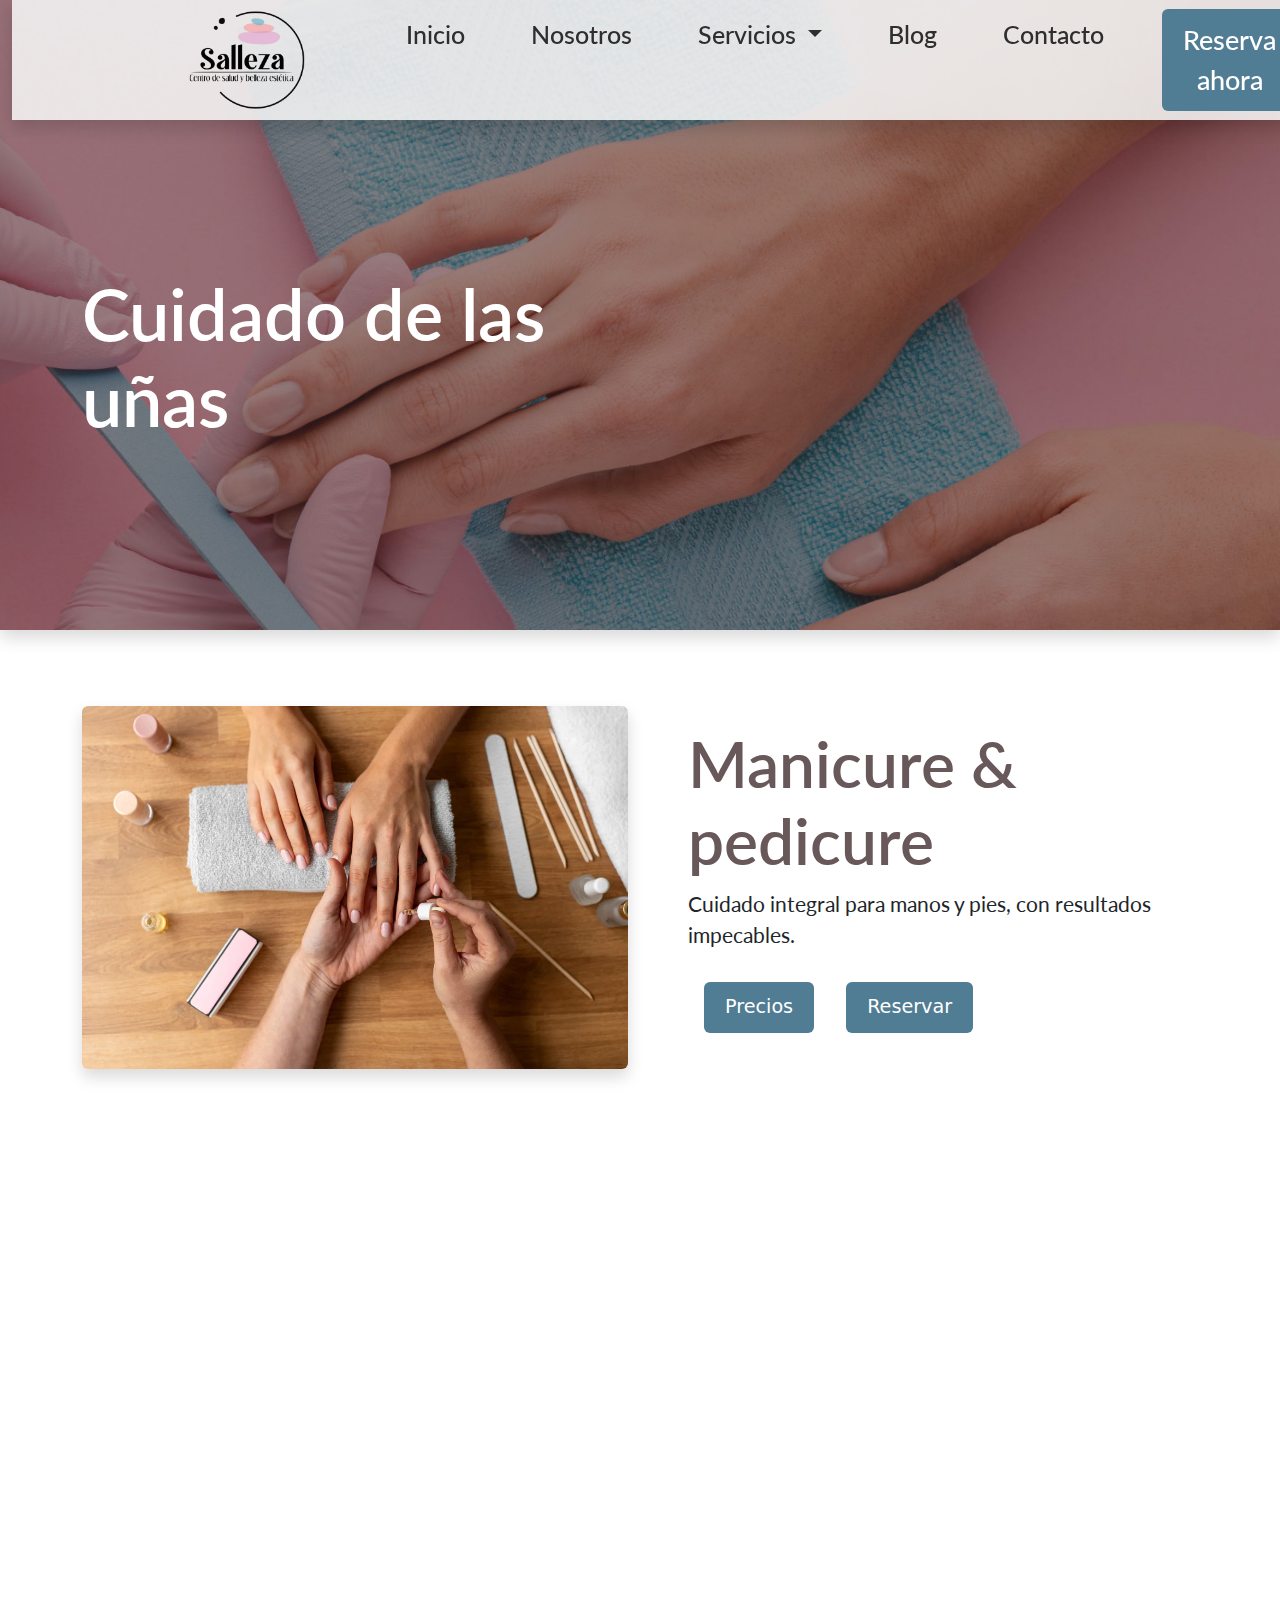
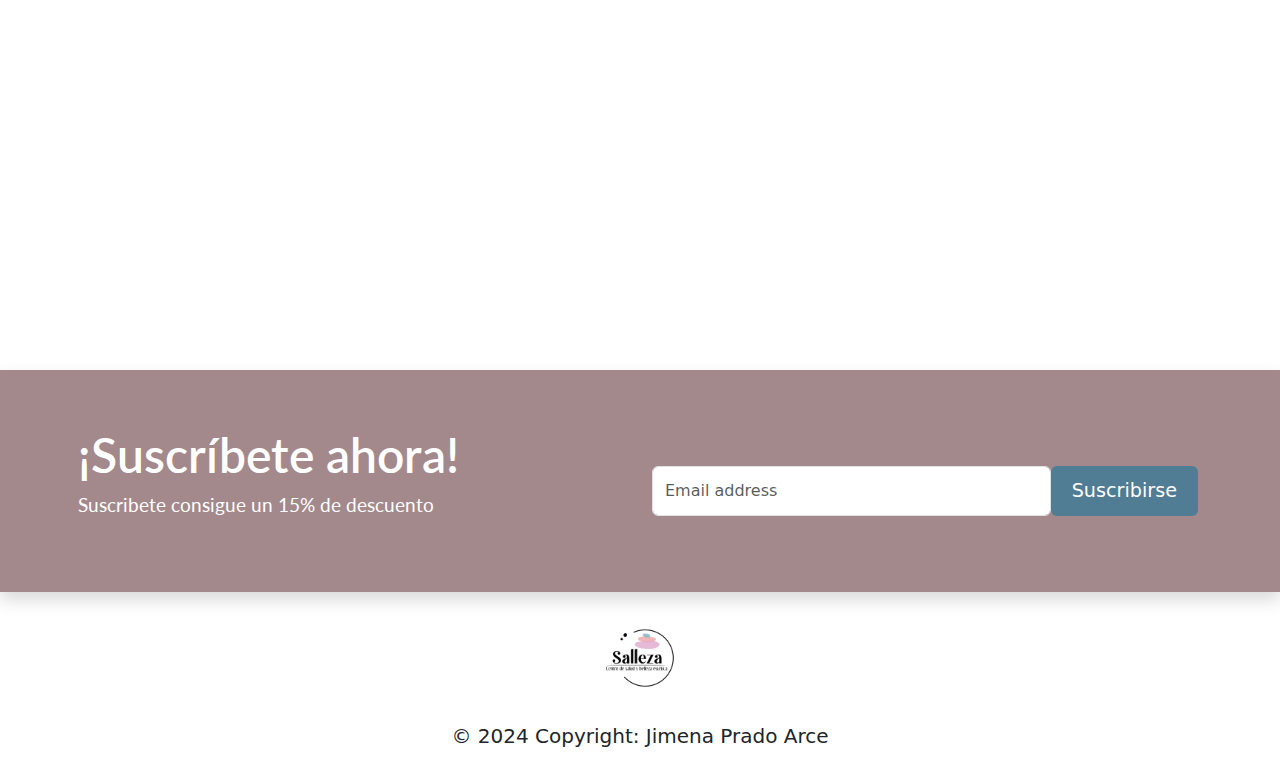
<file: Proyecto Final/uhnas.html>
<!doctype html>
<html lang="es">
  <head>
    <meta charset="utf-8">
    <meta name="viewport" content="width=device-width, initial-scale=1">
    <link href="https://cdn.jsdelivr.net/npm/bootstrap@5.3.3/dist/css/bootstrap.min.css" rel="stylesheet" integrity="sha384-QWTKZyjpPEjISv5WaRU9OFeRpok6YctnYmDr5pNlyT2bRjXh0JMhjY6hW+ALEwIH" crossorigin="anonymous">
    <link rel="stylesheet" href="css/estandares.css">
    <link rel="stylesheet" href="css/uhnas.css">

    <link rel="stylesheet" href="https://cdnjs.cloudflare.com/ajax/libs/font-awesome/6.0.0-beta3/css/all.min.css">
    <link href="https://unicons.iconscout.com/release/v4.0.0/css/line.css" rel="stylesheet">


    
    <link href="https://cdnjs.cloudflare.com/ajax/libs/animate.css/4.1.1/animate.min.css" rel="stylesheet">


    <title>Uñas</title>
    <link rel="icon" href="imagenes/favicon.svg">
  </head>

  <body>

    <header id="inicio" class="shadow">
        <div class="container-fluid">
            <nav class="navbar navbar-expand-lg shadow" id="navbar">
                <div class="logo">
                    <a class="navbar-brand" href="index.html">
                        <img src="imagenes/logo.png" alt="Logo con forma circular la empresa Salleza">
                    </a>
                </div>
                <button class="navbar-toggler" type="button" data-bs-toggle="collapse" data-bs-target="#navbarNav" aria-controls="navbarNav" aria-expanded="false" aria-label="Toggle navigation">
                    <span class="navbar-toggler-icon"></span>
                </button>
                <div class="collapse navbar-collapse" id="navbarNav">
                    <ul class="navbar-nav ms-auto">
                        <li class="nav-item">
                            <a class="nav-link" href="index.html">Inicio</a>
                        </li>
                        <li class="nav-item">
                            <a class="nav-link" href="nosotros.html">Nosotros</a>
                        </li>

                        <li class="nav-item dropdown">
                            <a class="nav-link dropdown-toggle" href="#" id="navbarDropdown" role="button" data-bs-toggle="dropdown" aria-expanded="false">
                                Servicios
                            </a>
                            <ul class="dropdown-menu" aria-labelledby="navbarDropdown">
                                <li><a class="dropdown-item" href="cabello.html">Cabello</a></li>
                                <li><a class="dropdown-item" href="estetica.html">Estética</a></li>
                                <li><a class="dropdown-item" href="uhnas.html">Uñas</a></li>
                            </ul>
                        </li>
                        <li class="nav-item">
                            <a class="nav-link" href="blog.html">Blog</a>
                        </li>
                        <li class="nav-item">
                            <a class="nav-link" href="contacto.html">Contacto</a>
                        </li>
                        <li class="nav-item">
                            <a class="btn" href="reserva.html" role="button">Reserva ahora</a>
                        </li>
                    </ul>
                </div>
            </nav>
            
            
        </div>

        <div class="container informacion">
            <div class="row align-items-center">
                <div class="col-md-6">
                    <h1>Cuidado de las uñas</h1>
                </div>
            </div>
        </div>
    </header>


    <section class="blog-section pt-5">
        <div class="container">
          <div class="row align-items-center">

            <div class="col-md-6 image-container">
              <img src="imagenes/uhn1.webp" class="img-fluid wow animate__animated  animate__delay-1s animate__fadeInLeft rounded shadow" alt="Fotografia de unas piernas siendo depiladas con cera">
            </div>

            <div class="col-md-6 p-5">
              <div class="blog-card wow animate__animated  animate__delay-1s animate__fadeInRight">
                <h1>Manicure & pedicure</h1>
                <p>Cuidado integral para manos y pies, con resultados impecables.</p>
                <div class="cTa d-flex">
                    <a href="#" class="btn btn-cta m-3">Precios</a>
                    <a href="#" class="btn btn-cta m-3">Reservar</a>
                </div>
              </div>
            </div>
          </div>
        </div>
      </section>
    

      <section class="blog-section pt-5">
        <div class="container">
          <div class="row align-items-center flex-row-reverse">

            <div class="col-md-6 image-container">
              <img src="imagenes/uhn2.webp" class="img-fluid wow animate__animated  animate__delay-2s animate__fadeInRight rounded shadow" alt="Fotografia de una mujer con tratamiento en la cara">
            </div>

            <div class="col-md-6">
              <div class="blog-card wow animate__animated  animate__delay-2s animate__fadeInLeft">
                <h1>Pintura sencilla</h1>
                <p>Colores clásicos para un look limpio y elegante.</p>
                <div class="cTa d-flex">
                    <a href="#" class="btn btn-cta m-3">Precios</a>
                    <a href="#" class="btn btn-cta m-3">Reservar</a>
                </div>
              </div>
            </div>
          </div>
        </div>
      </section>
    
      <section class="blog-section pt-5 pb-5">
        <div class="container">
          <div class="row align-items-center">

            <div class="col-md-6 image-container">
              <img src="imagenes/uhn3.webp" class="img-fluid wow animate__animated  animate__delay-3s animate__fadeInLeft rounded shadow" alt="Fotografia de una mujer con una maquina reductora en su estomago">
            </div>

            <div class="col-md-6 p-5">
              <div class="blog-card wow animate__animated  animate__delay-3s animate__fadeInRight">
                <h1>Uñas Gel X</h1>
                <p>Estilo duradero y moderno con técnicas innovadoras.</p>
                <div class="cTa d-flex">
                    <a href="#" class="btn btn-cta m-3">Precios</a>
                    <a href="#" class="btn btn-cta m-3">Reservar</a>
                </div>
              </div>
            </div>
          </div>
        </div>
    </section>


    <section id="formularioSusc" class="shadow">
      <div class="bg-custom p-5">
        <div class="container container-custom">
          <div class="row">
            <div class="col-md-6 p-2">
              <h1 data-translate="suscrip">¡Suscríbete ahora!</h1>
              <p data-translate="suscriptexto">Suscribete consigue un 15% de descuento</p>
            </div>
            <div class="col-md-6 pt-5">
              <form id="formSucripcion" class="d-flex gap-0">
                <input id="emailTxt" type="email" class="form-control" placeholder="Email address" name="correo" required>
                <button type="submit" class="btn btn-custom" id="btnSend">Suscribirse</button>
              </form>
            </div>
          </div>
        </div>
      </div>
    </section>
    


    
    

    <footer class="container-fluid pt-3">
        <div class="container">
            <div class="row align-items-center">
                <div class="col-md-12 text-center">
                    <img src="imagenes/logo.png" alt="logo" class="img-fluid">
                </div>

                <div class="col-md-12 text-center pt-3 pb-3">
                    <h5 class="fw-light">© 2024 Copyright: Jimena Prado Arce</h5>
                </div>
            </div>
        </div>
    </footer>


    <script src="https://cdn.jsdelivr.net/npm/bootstrap@5.3.3/dist/js/bootstrap.bundle.min.js" integrity="sha384-YvpcrYf0tY3lHB60NNkmXc5s9fDVZLESaAA55NDzOxhy9GkcIdslK1eN7N6jIeHz" crossorigin="anonymous"></script>

    <script src="js/wow.min.js"></script>


    <script>
        new WOW().init();
    </script>
  </body>
</html>
</file>
<file: tarea3/css/index.css>
@import url('https://fonts.googleapis.com/css2?family=Lato:ital,wght@0,100;0,300;0,400;0,700;0,900;1,100;1,300;1,400;1,700;1,900&display=swap');

body {
    font-family: Lato;
}

header {
    background-color: brown;
}

header .container-fluid{
    background-image: url(../imagenes/fondo.webp);
    background-position: center;
    background-repeat: no-repeat;
    background-size: cover;
    color: white;
    height: 100vh;
    clip-path: polygon(100% 0, 100% 100%, 50% 90%, 0 100%, 0 0);
}

header .row {
    padding-top: 10%;
}

header h1{
    font-size: 7rem;
    font-weight: bolder;
}

header p {
    font-size: 1.5rem;
}

header i {
    font-size: 5rem;
}

.banner {
    background-color: brown;
    color: white;
}

.menu{
    background-color: rgb(243, 243, 243);
}

.nav-link {
    font-size: 1.8rem;
    font-weight: light;
    color: #333;
}


.nav-link:hover {
    font-size: 1.8rem;
    color: brown;
    font-weight: bold;
    text-decoration-line: underline;
}

#sec1 h3, #sec2 h3, #sec3 h3, #sec4 h3, #sec5 h3 {
    font-size: 4rem;
    font-weight: 800;
    color: brown;
}

#sec1 p, #sec2 p, #sec3 p, #sec4 p, #sec5 p {
    font-size: 1.5rem;

}

.opciones h4 {
    font-size: 1.8rem;
    font-weight: 600;

}

h4 i {
    font-size: 1.3rem;

}

.opciones p {
    font-size: 1.1rem !important;

}

.precio p {
    font-size: 1.4rem !important;
    font-weight: 800;
    color: rgb(148, 38, 38);

}

#sec2{
    background-color: rgb(243, 243, 243);
}

#sec4{
    background-color: rgb(243, 243, 243);
}


#footer{
    clip-path: polygon(50% 0%, 100% 25%, 100% 100%, 0 100%, 0 25%);
    background-color: brown;
    height: 20vh;
    color: white;
}

#footer h4{
    font-size: 1.8rem;
    font-weight: lighter;
}

#footer i {
    color: black;
    font-size: 5rem;
}

#flechabtn {
    font-size: 3.5rem;
    position: fixed;
    bottom: 100px;
    z-index: 1000;
    left: 80%;
}
</file>
<file: Proyecto Final/css/estandares.css>
@import url('https://fonts.googleapis.com/css2?family=Lato:ital,wght@0,100;0,300;0,400;0,700;0,900;1,100;1,300;1,400;1,700;1,900&display=swap');

.logo img{
  width: 270px;
  padding: 50px;
}

#navbar {
    top: 0;
    margin: 0;
    width: 100%;
    height: 120px;
    background-color: #f7f7f7dd;
  }

  .navbar {
    background-color: rgba(239, 239, 239, 0.3);
    font-family: Lato;
    font-size: 1.4em;
    font-weight: 500;
    position: fixed;
    z-index: 1000; 
}

.navbar .navbar-brand,
  .navbar .nav-link {
    color: #2e2e2e;
    padding-left: 100px;
    font-family: Lato;
    font-size: 1.1em;
  }

.navbar .nav-link:hover {
    color: #9c6d8e;
    text-decoration: underline;   
  }

.navbar .nav-item {
    padding-right: 50px;
  }

.navbar .navbar-toggler {
  
    border-color: rgba(255, 255, 255, 0);
  }

  .navbar .dropdown-item:hover {
    text-decoration: underline;
  }

h1{
    font-family: Lato;
}

p{
    font-family: Lato;
}

footer img{
  width: 100px;
}

@media (max-width: 480px) {
  .logo img{
    width: 100px;
    padding: 0px;
  }

  #navbar {
    top: 0;
    margin: 0;
    width: 100%;
    height: 120px;
    background-color: #f7f7f7;
  }

  .navbar .navbar-brand,
  .navbar .nav-link {
    color: #2e2e2e;
    padding-left: 10px;
    font-family: Lato;
    font-size: 1.1em;
  }

  .navbar {
    background-color: rgba(239, 239, 239, 0.3);
    font-family: Lato;
    font-size: 1.4em;
    font-weight: 500;
    position: relative;
    z-index: 1000; 
}

}

.btn {
  background-color: #507c94; 
  color: #fff;
  padding: 10px 20px;
  font-size: 1.2em;
  font-weight: 500;
  transition: background-color 0.3s ease;
  text-decoration: none;
}
.btn:hover {
  background-color: #3c5969; 
  color: #fff;
}
.btn:focus {
  box-shadow: 0 0 0 0.2rem rgba(130, 181, 210, 0.5); 
}



/* Ajustes generales para la visibilidad del ícono */
.navbar-toggler {
  border: none; /* Elimina el borde */
  background-color: transparent; /* Fondo transparente */
  outline: none; /* Elimina el borde de enfoque */
  padding: 10px; /* Aumenta el área clickeable */
}

/* Ícono del botón toggle (líneas negras) */
.navbar-toggler-icon {
  width: 30px;
  height: 30px;
  display: inline-block;
  background-color: transparent; /* Sin fondo */
  border: none;
  background-image: url('data:image/svg+xml,%3Csvg xmlns="http://www.w3.org/2000/svg" width="30" height="30" viewBox="0 0 30 30"%3E%3Cpath fill="none" stroke="black" stroke-width="2" d="M5 7h20M5 15h20M5 23h20"%3E%3C/path%3E%3C/svg%3E'); /* Líneas negras */
}

/* General Responsive Adjustments */
@media (max-width: 992px) {
  .logo img {
      width: 180px; /* Reduce el tamaño del logo */
      padding: 20px; /* Menos padding */
  }

  #navbar {
      height: auto; /* Permite ajustar dinámicamente la altura */
      padding: 10px 20px;
      background-color: #f7f7f7; /* Fondo sólido */
  }

  .navbar {
      font-size: 1.1em; /* Ajusta el tamaño de fuente */
  }

  /* Estilo del botón toggle */
  .navbar-toggler {
      font-size: 1.5em; /* Aumenta el tamaño del botón toggle */
  }

  .navbar-toggler-icon {
      background-image: url('data:image/svg+xml,%3Csvg xmlns="http://www.w3.org/2000/svg" width="30" height="30" viewBox="0 0 30 30"%3E%3Cpath fill="none" stroke="black" stroke-width="2" d="M5 7h20M5 15h20M5 23h20"%3E%3C/path%3E%3C/svg%3E'); /* Reemplaza con SVG */
      background-color: transparent; /* Elimina color de fondo innecesario */
  }

  .navbar-collapse {
      background-color: rgba(247, 247, 247, 0.95); /* Fondo opaco */
      padding: 15px 20px; /* Espaciado interno */
      border-radius: 8px; /* Bordes suaves */
  }

  .nav-item {
      padding: 10px 0; /* Espaciado vertical */
      text-align: center; /* Centra los links */
  }

  .nav-link {
      padding: 10px; /* Más padding para mejor clicabilidad */
      font-size: 1em; /* Texto legible */
  }

  .dropdown-menu {
      background-color: #f7f7f7; /* Fondo opaco */
      border: none; /* Sin bordes */
      text-align: center; /* Centra el texto */
  }

  .dropdown-item {
      padding: 10px 15px; /* Espaciado amplio */
      font-size: 1em; /* Tamaño uniforme */
  }

  .dropdown-item:hover {
      background-color: #9c6d8e; /* Fondo distinto al pasar el mouse */
      color: #fff; /* Contraste de texto */
  }

  /* Botón de llamada a la acción */
  .navbar .btn {
      width: 100%; /* Botón ocupa todo el ancho */
      padding: 10px;
      margin: 10px 0;
      font-size: 1.1em;
  }
}

/* Ajustes para pantallas muy pequeñas (móviles extra pequeños) */
@media (max-width: 576px) {
  .logo img {
      width: 150px; /* Logo aún más pequeño */
  }

  .nav-link {
      font-size: 0.9em; /* Tamaño de texto reducido */
  }
}
</file>
<file: Proyecto Final/css/blog.css>
header {
    background-image: url(../imagenes/blog.jpg);
    background-position: center;
    background-repeat: no-repeat;
    background-size: cover;
    background-attachment: fixed;
    height: 40vh;
}

header h1{
    font-size: 4.5em;
    font-weight: 600;
    color: #ffffff;
}

header p{
    font-family: Lato;
    font-weight: 400;
    font-size: 1.3em;
}

header .informacion{
    padding-top: 20vh;
}

@media (max-width: 480px) {

    header {
  
        background-color: #a3898b;
        height: 50vh;
        
    }
    
    header h1{
        font-size: 3em;
        font-weight: 600;
        padding: 0%;
    }
    
    header p{
        font-family: Lato;
        font-weight: 400;
        font-size: 1em;
    }

    header .informacion{
        padding-top: 10vh;
    }

  }


h1{
    font-size: 4em;
    font-weight: 550;
    color: #b39799;
}

p{
    font-size: 1.2em;
    font-weight: 400;
}


  /* Estilo para la introducción */
  .intro-section {
    background-color: #a3898b;
    color: white;
    padding: 50px 20px;
    text-align: center;
  }

  .intro-section h1 {
    font-size: 2.5rem;
    margin-bottom: 15px;
  }

  .intro-section p {
    font-size: 1.2rem;
  }

  /* Estilo para las cards */
  .cards-section {
    padding: 50px 20px;
  }

  .card {
    border: none;
    transition: transform 0.3s, box-shadow 0.3s;
  }

  .card:hover {
    transform: translateY(-5px);
    box-shadow: 0 4px 15px rgba(0, 0, 0, 0.2);
  }

  .card-title {
    color: #a3898b;
    font-weight: bold;
  }

  .btn-cta {
    background-color: #82B5D2;
    color: white;
    border: none;
  }

  .btn-cta:hover {
    background-color: #a3898b;
  }


  body{margin-top:20px;}
.blog-grid {
    position: relative;
    box-shadow: 0 1rem 1.75rem 0 rgba(45, 55, 75, 0.1);
    height: 100%;
    border: 0.0625rem solid rgba(220, 224, 229, 0.6);
    border-radius: 0.25rem;
    transition: all .2s ease-in-out;
    height: 100%
}

.blog-grid span {
    color: #292dc2
}

.blog-grid img {
    width: 100%;
    border-top-left-radius: 0.25rem;
    border-top-right-radius: 0.25rem
}

.blog-grid-text {
    position: relative
}

.blog-grid-text>span {
    color: #292dc2;
    font-size: 13px;
    padding-right: 5px
}

.blog-grid-text h4 {
    line-height: normal;
    margin-bottom: 15px
}

.blog-grid-text .meta-style2 {
    border-top: 1px dashed #cee1f8;
    padding-top: 15px
}

.blog-grid-text .meta-style2 ul li {
    margin-bottom: 0;
    font-weight: 500
}

.blog-grid-text .meta-style2 ul li:last-child {
    margin-right: 0
}

.blog-grid-text ul {
    margin: 0;
    padding: 0
}

.blog-grid-text ul li {
    display: inline-block;
    font-size: 14px;
    font-weight: 500;
    margin: 5px 10px 5px 0
}

.blog-grid-text ul li:last-child {
    margin-right: 0
}

.blog-grid-text ul li i {
    font-size: 14px;
    font-weight: 600;
    margin-right: 5px
}

.blog-grid-text p {
    font-weight: 400;
    padding: 0
}

.blog-list-left-heading:after,
.blog-title-box:after {
    content: '';
    height: 2px
}

.blog-grid-simple-content a:hover {
    color: #1d184a
}

.blog-grid-simple-content a:hover:after {
    color: #1d184a
}
.blog-grid-text {
    position: relative
}

.blog-grid-text>span {
    color: #292dc2;
    font-size: 13px;
    padding-right: 5px
}

.blog-grid-text h4 {
    line-height: normal;
    margin-bottom: 15px
}

.blog-grid-text .meta-style2 {
    border-top: 1px dashed #cee1f8 !important;
    padding-top: 15px
}

.blog-grid-text .meta-style2 ul li {
    margin-bottom: 0;
    font-weight: 500
}

.blog-grid-text .meta-style2 ul li:last-child {
    margin-right: 0
}

.blog-grid-text ul {
    margin: 0;
    padding: 0
}

.blog-grid-text ul li {
    display: inline-block;
    font-size: 14px;
    font-weight: 500;
    margin: 5px 10px 5px 0
}

.blog-grid-text ul li:last-child {
    margin-right: 0
}

.blog-grid-text ul li i {
    font-size: 14px;
    font-weight: 600;
    margin-right: 5px
}

.blog-grid-text p {
    font-weight: 400;
    padding: 0
}

a, a:active, a:focus {
    color: #575a7b;
    text-decoration: none;
    transition-timing-function: ease-in-out;
    -ms-transition-timing-function: ease-in-out;
    -moz-transition-timing-function: ease-in-out;
    -webkit-transition-timing-function: ease-in-out;
    -o-transition-timing-function: ease-in-out;
    transition-duration: .2s;
    -ms-transition-duration: .2s;
    -moz-transition-duration: .2s;
    -webkit-transition-duration: .2s;
    -o-transition-duration: .2s;
}

.pagination {
    border-radius: 0;
    padding: 0;
    margin: 0
}

.pagination ul {
    display: inline-block;
    display: inline;
    zoom: 1;
    margin: 0 auto;
    padding: 0
}

.pagination li {
    display: inline
}

.pagination a {
    float: left;
    padding: 0 18px;
    line-height: 40px;
    text-decoration: none;
    border: 1px solid #dbdbdb;
    border-left-width: 0;
    background: #fff
}

.pagination a:hover {
    background-color: #1d184a;
    color: #fff
}

.pagination .active a {
    background-color: #f7f7f7;
    color: #999;
    cursor: default
}

.pagination .disabled span {
    color: #999;
    background-color: transparent;
    cursor: default
}

.pagination .disabled a {
    color: #999;
    background-color: transparent;
    cursor: default
}

.pagination .disabled a:hover {
    color: #999;
    background-color: transparent;
    cursor: default
}

.pagination li:first-child a {
    border-left-width: 1px
}

.mt-6, .my-6 {
    margin-top: 3.5rem;
}
</file>
<file: Proyecto Final/css/cabello.css>
header {
    background-image: url(../imagenes/bannerCabello.jpg);
    background-position: center;
    background-repeat: no-repeat;
    background-size: cover;
    background-attachment: fixed;
    height: 70vh;
}

header h1{
    font-size: 4.5em;
    font-weight: 600;
    color: #ffffff;
}

header p{
    font-family: Lato;
    font-weight: 400;
    font-size: 1.3em;
}

header .informacion{
    padding-top: 30vh;
}

@media (max-width: 480px) {

    header {
  
        background-color: #a3898b;
        height: 50vh;
        
    }
    
    header h1{
        font-size: 3em;
        font-weight: 600;
        padding: 0%;
    }
    
    header p{
        font-family: Lato;
        font-weight: 400;
        font-size: 1em;
    }

    header .informacion{
        padding-top: 10vh;
    }

  }


h1{
    font-size: 4em;
    font-weight: 550;
    color: #685859;
}

p{
    font-size: 1.3em;
    font-weight: 400;
}

#formularioSusc{
    background-color: #a3898b;
    color: #fff;
}

#formularioSusc h1{
    color: #fff;
    font-size: 3em;
    font-weight: 550;
}

#formularioSusc p{
    font-size: 1.2em;
    font-weight: 400;
}
</file>
<file: Proyecto Final/css/estetica.css>
header {
    background-image: url(../imagenes/bannerEstetica.jpg);
    background-position: center;
    background-repeat: no-repeat;
    background-size: cover;
    background-attachment: fixed;
    height: 70vh;
}

header h1{
    font-size: 4.5em;
    font-weight: 600;
    color: #ffffff;
}

header p{
    font-family: Lato;
    font-weight: 400;
    font-size: 1.3em;
}

header .informacion{
    padding-top: 30vh;
}

@media (max-width: 480px) {

    header {
  
        background-color: #a3898b;
        height: 50vh;
        
    }
    
    header h1{
        font-size: 3em;
        font-weight: 600;
        padding: 0%;
    }
    
    header p{
        font-family: Lato;
        font-weight: 400;
        font-size: 1em;
    }

    header .informacion{
        padding-top: 10vh;
    }

  }


h1{
    font-size: 4em;
    font-weight: 550;
    color: #685859;
}

p{
    font-size: 1.3em;
    font-weight: 400;
}

#formularioSusc{
    background-color: #a3898b;
    color: #fff;
}

#formularioSusc h1{
    color: #fff;
    font-size: 3em;
    font-weight: 550;
}

#formularioSusc p{
    font-size: 1.2em;
    font-weight: 400;
}
</file>
<file: Proyecto Final/css/uhnas.css>
header {
    background-image: url(../imagenes/banneruhnas.jpg);
    background-position: center;
    background-repeat: no-repeat;
    background-size: cover;
    background-attachment: fixed;
    height: 70vh;
}

header h1{
    font-size: 4.5em;
    font-weight: 600;
    color: #ffffff;
}

header p{
    font-family: Lato;
    font-weight: 400;
    font-size: 1.3em;
}

header .informacion{
    padding-top: 30vh;
}

@media (max-width: 480px) {

    header {
  
        background-color: #a3898b;
        height: 50vh;
        
    }
    
    header h1{
        font-size: 3em;
        font-weight: 600;
        padding: 0%;
    }
    
    header p{
        font-family: Lato;
        font-weight: 400;
        font-size: 1em;
    }

    header .informacion{
        padding-top: 10vh;
    }

  }


h1{
    font-size: 4em;
    font-weight: 550;
    color: #685859;
}

p{
    font-size: 1.3em;
    font-weight: 400;
}

#formularioSusc{
    background-color: #a3898b;
    color: #fff;
}

#formularioSusc h1{
    color: #fff;
    font-size: 3em;
    font-weight: 550;
}

#formularioSusc p{
    font-size: 1.2em;
    font-weight: 400;
}
</file>
